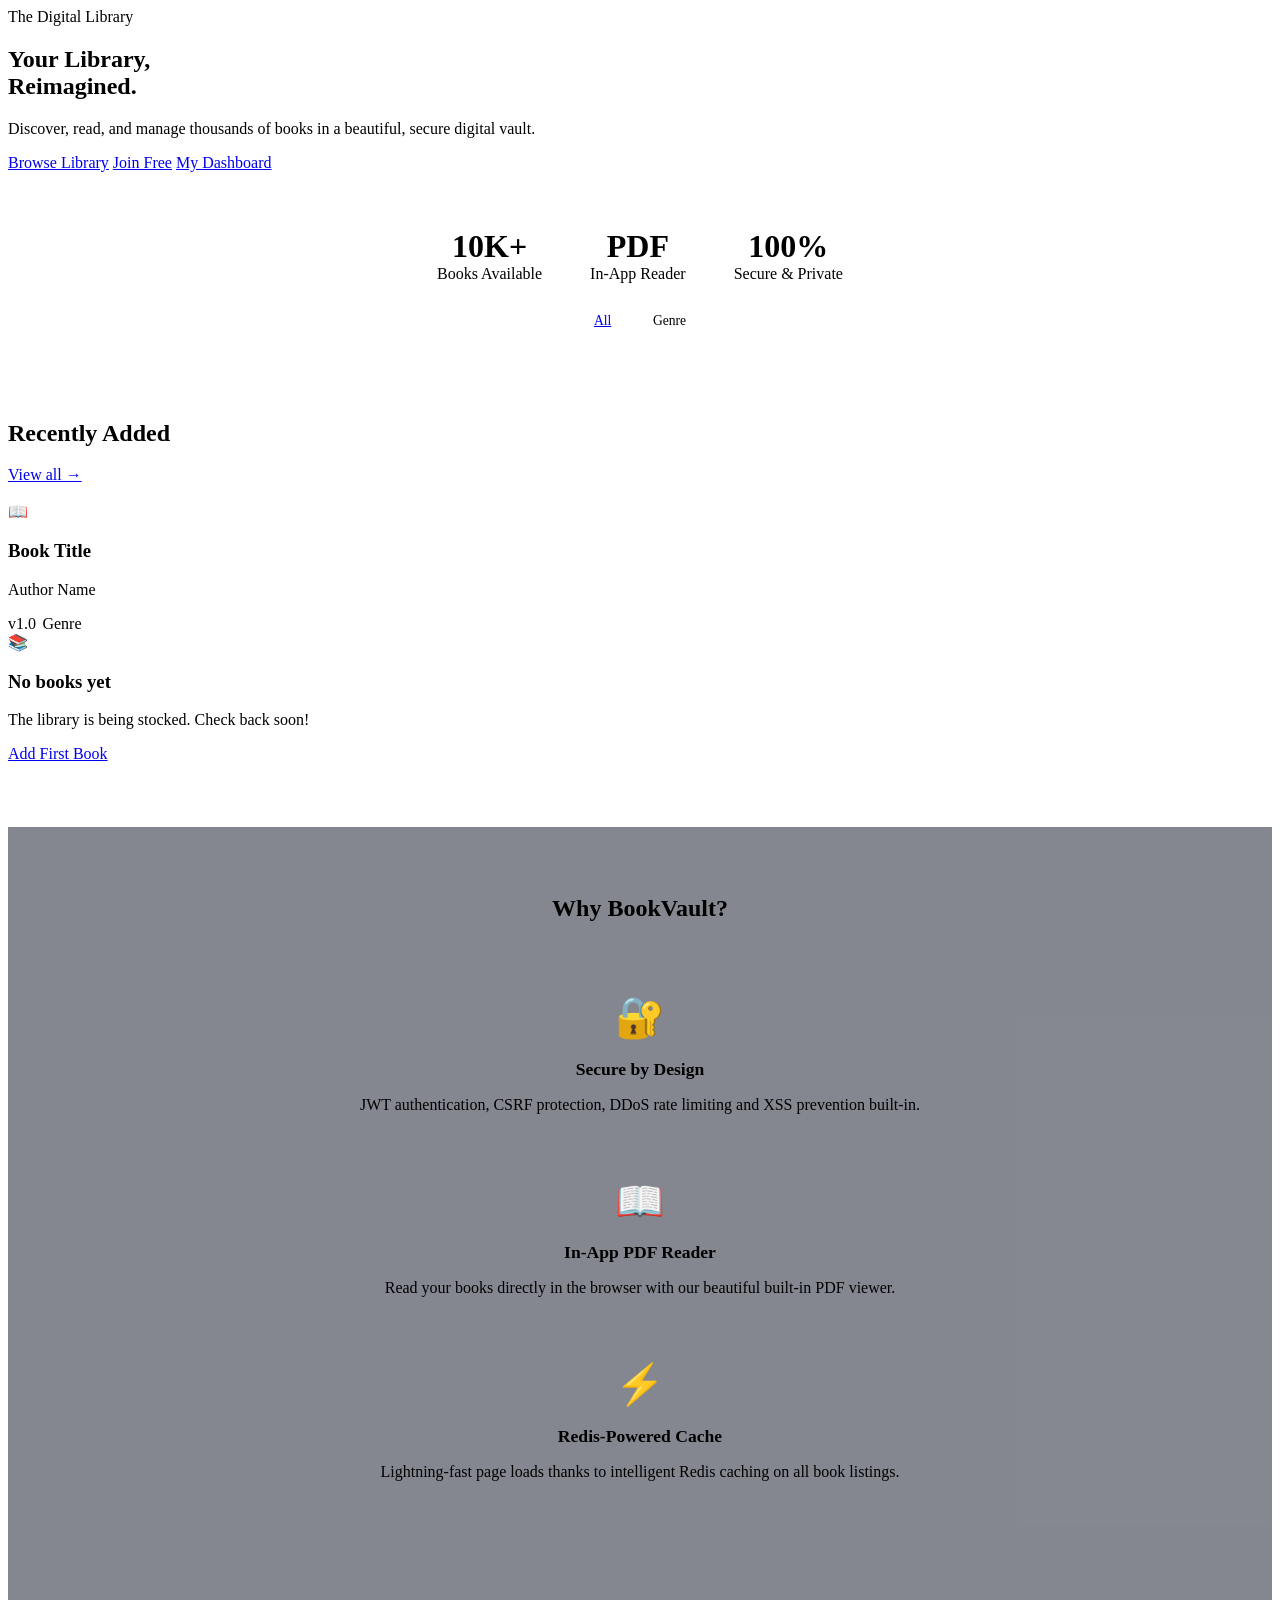
<file: src/main/resources/templates/index.html>
<!DOCTYPE html>
<html xmlns:th="http://www.thymeleaf.org"
      xmlns:sec="http://www.thymeleaf.org/extras/spring-security" lang="en">
<head>
  <th:block th:replace="~{fragments/layout :: headMeta('Home')}"/>
</head>
<body>
<div id="toast-container"></div>

<th:block th:replace="~{fragments/layout :: navbar}"/>

<!-- ── HERO ──────────────────────────────────────────────────── -->
<section class="hero">
  <span class="hero-eyebrow">The Digital Library</span>
  <h1 class="hero-title">Your Library,<br/>Reimagined.</h1>
  <p class="hero-sub">Discover, read, and manage thousands of books in a beautiful, secure digital vault.</p>
  <div class="flex flex-center gap-2" style="flex-wrap:wrap">
    <a href="/books" class="btn btn-primary btn-lg">Browse Library</a>
    <sec:authorize access="isAnonymous()">
      <a href="/register" class="btn btn-outline btn-lg">Join Free</a>
    </sec:authorize>
    <sec:authorize access="isAuthenticated()">
      <a href="/dashboard" class="btn btn-outline btn-lg">My Dashboard</a>
    </sec:authorize>
  </div>

  <!-- Floating stats -->
  <div style="display:flex;justify-content:center;gap:3rem;margin-top:3.5rem;flex-wrap:wrap">
    <div style="text-align:center">
      <div style="font-family:var(--font-display);font-size:2rem;color:var(--gold-400);font-weight:700">10K+</div>
      <div class="text-muted text-sm">Books Available</div>
    </div>
    <div style="text-align:center">
      <div style="font-family:var(--font-display);font-size:2rem;color:var(--gold-400);font-weight:700">PDF</div>
      <div class="text-muted text-sm">In-App Reader</div>
    </div>
    <div style="text-align:center">
      <div style="font-family:var(--font-display);font-size:2rem;color:var(--gold-400);font-weight:700">100%</div>
      <div class="text-muted text-sm">Secure & Private</div>
    </div>
  </div>
</section>

<!-- ── GENRES ─────────────────────────────────────────────────── -->
<section style="padding:1.5rem 0 2rem" th:if="${genres != null and !genres.empty}">
  <div class="container">
    <div style="display:flex;gap:0.6rem;flex-wrap:wrap;justify-content:center">
      <a href="/books" class="badge badge-gold" style="font-size:0.85rem;padding:0.4rem 1rem">All</a>
      <a th:each="genre : ${genres}"
         th:href="@{/books(genre=${genre})}"
         th:text="${genre}"
         class="badge badge-gold"
         style="font-size:0.85rem;padding:0.4rem 1rem;cursor:pointer">Genre</a>
    </div>
  </div>
</section>

<!-- ── FEATURED BOOKS ─────────────────────────────────────────── -->
<section style="padding:2rem 0 4rem">
  <div class="container">
    <div class="section-header">
      <h2 class="section-title">Recently Added</h2>
      <a href="/books" class="btn btn-ghost btn-sm">View all →</a>
    </div>

    <div th:if="${featuredBooks != null and !#lists.isEmpty(featuredBooks.content)}"
         class="books-grid">
      <article th:each="book : ${featuredBooks.content}"
               class="book-card"
               th:onclick="|window.location.href='/books/${book.id}'|">
        <div class="book-cover">
          <img th:if="${book.coverImageUrl != null and !book.coverImageUrl.isBlank()}"
               th:src="${book.coverImageUrl}"
               th:alt="${book.title}"
               loading="lazy"
               onerror="this.style.display='none';this.nextElementSibling.style.display='flex'"/>
          <div class="book-cover-placeholder"
               th:style="${book.coverImageUrl != null and !book.coverImageUrl.isBlank()} ? 'display:none' : 'display:flex'">
            📖
            <span th:text="${book.title}"></span>
          </div>
        </div>
        <div class="book-info">
          <h3 class="book-title" th:text="${book.title}">Book Title</h3>
          <p class="book-author" th:text="${book.author}">Author Name</p>
          <div style="display:flex;gap:0.4rem;flex-wrap:wrap;align-items:center">
            <span class="book-version" th:text="'v' + ${book.versionRelease}">v1.0</span>
            <span class="book-genre-badge" th:if="${book.genre}" th:text="${book.genre}">Genre</span>
          </div>
        </div>
      </article>
    </div>

    <div th:if="${featuredBooks == null or #lists.isEmpty(featuredBooks.content)}"
         class="empty-state">
      <span class="empty-icon">📚</span>
      <h3>No books yet</h3>
      <p>The library is being stocked. Check back soon!</p>
      <sec:authorize access="hasRole('ADMIN')">
        <a href="/admin/books/new" class="btn btn-primary mt-2">Add First Book</a>
      </sec:authorize>
    </div>
  </div>
</section>

<!-- ── WHY BOOKVAULT ──────────────────────────────────────────── -->
<section style="padding:3rem 0 5rem;background:rgba(11,17,32,0.5);border-top:1px solid var(--border-subtle)">
  <div class="container">
    <h2 style="text-align:center;margin-bottom:3rem">Why BookVault?</h2>
    <div class="grid-3">
      <div style="text-align:center;padding:1.5rem">
        <div style="font-size:2.5rem;margin-bottom:1rem">🔐</div>
        <h3 style="font-size:1.1rem;margin-bottom:0.5rem">Secure by Design</h3>
        <p class="text-muted">JWT authentication, CSRF protection, DDoS rate limiting and XSS prevention built-in.</p>
      </div>
      <div style="text-align:center;padding:1.5rem">
        <div style="font-size:2.5rem;margin-bottom:1rem">📖</div>
        <h3 style="font-size:1.1rem;margin-bottom:0.5rem">In-App PDF Reader</h3>
        <p class="text-muted">Read your books directly in the browser with our beautiful built-in PDF viewer.</p>
      </div>
      <div style="text-align:center;padding:1.5rem">
        <div style="font-size:2.5rem;margin-bottom:1rem">⚡</div>
        <h3 style="font-size:1.1rem;margin-bottom:0.5rem">Redis-Powered Cache</h3>
        <p class="text-muted">Lightning-fast page loads thanks to intelligent Redis caching on all book listings.</p>
      </div>
    </div>
  </div>
</section>

<th:block th:replace="~{fragments/layout :: footer}"/>
<div id="scrollTop" onclick="window.scrollTo({top:0,behavior:'smooth'})">↑</div>
<th:block th:replace="~{fragments/layout :: scripts}"/>
<script>
window.addEventListener('scroll',()=>{
  document.getElementById('scrollTop').classList.toggle('visible',window.scrollY>400)
})
</script>
</body>
</html>
</file>
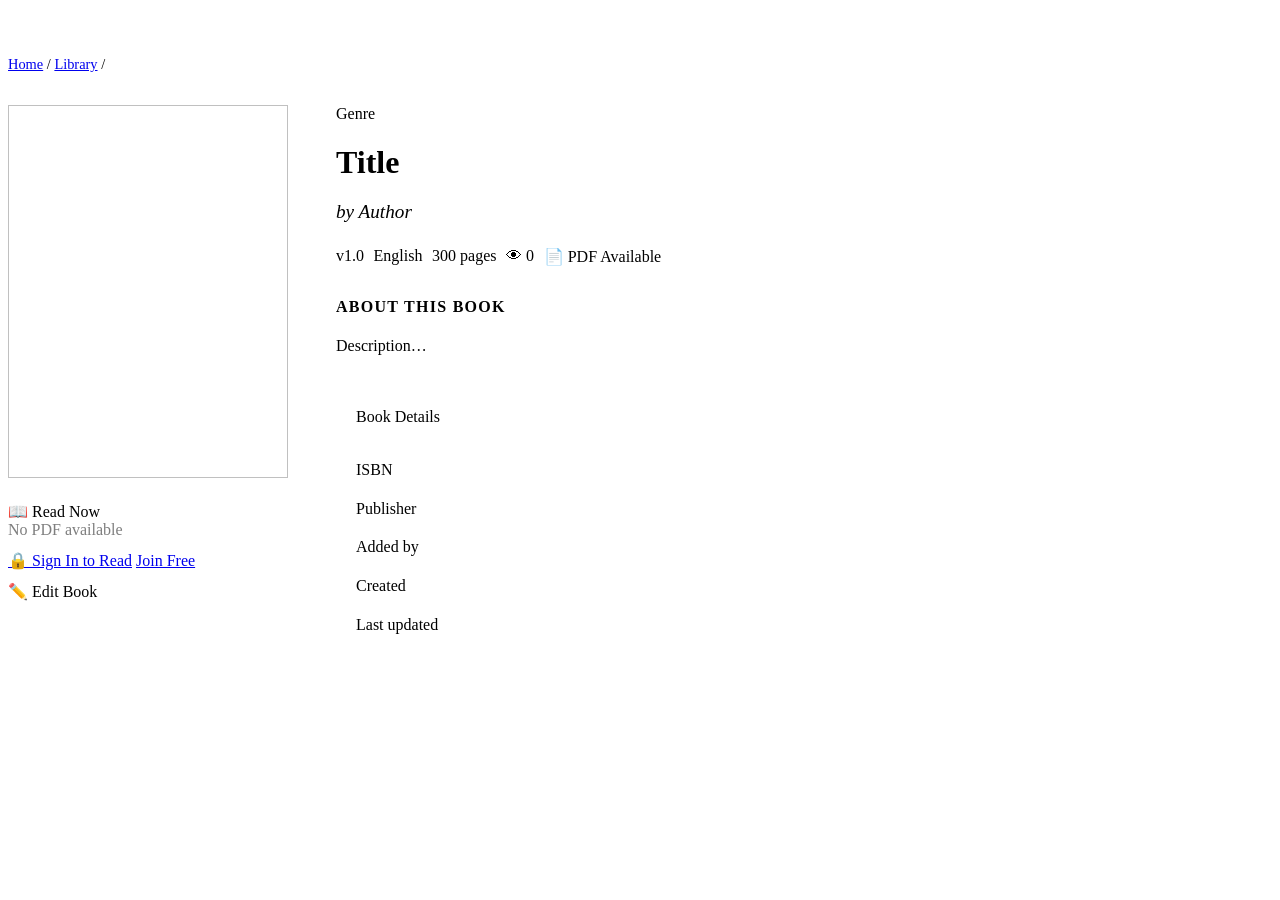
<file: src/main/resources/templates/book-detail.html>
<!DOCTYPE html>
<html xmlns:th="http://www.thymeleaf.org"
      xmlns:sec="http://www.thymeleaf.org/extras/spring-security" lang="en">
<head>
  <th:block th:replace="~{fragments/layout :: headMeta(${book.title})}"/>
</head>
<body>
<div id="toast-container"></div>
<th:block th:replace="~{fragments/layout :: navbar}"/>

<main style="padding:3rem 0 5rem">
  <div class="container-narrow">

    <!-- Breadcrumb -->
    <div style="margin-bottom:2rem;color:var(--text-muted);font-size:0.9rem">
      <a href="/">Home</a> / <a href="/books">Library</a> /
      <span th:text="${book.title}" class="text-secondary"></span>
    </div>

    <!-- Book Detail -->
    <div style="display:grid;grid-template-columns:280px 1fr;gap:3rem;align-items:start">
      <!-- Cover -->
      <div>
        <div class="book-cover" style="aspect-ratio:3/4;border-radius:var(--radius-lg);overflow:hidden;border:1px solid var(--border-subtle);box-shadow:var(--shadow-card)">
          <img th:if="${book.coverImageUrl != null and !book.coverImageUrl.isBlank()}"
               th:src="${book.coverImageUrl}" th:alt="${book.title}"
               style="width:100%;height:100%;object-fit:cover"
               onerror="this.style.display='none';this.nextElementSibling.style.display='flex'"/>
          <div class="book-cover-placeholder"
               th:style="${book.coverImageUrl != null and !book.coverImageUrl.isBlank()} ? 'display:none' : 'display:flex'"
               style="height:100%">
            📖
            <span th:text="${book.title}"></span>
          </div>
        </div>

        <!-- Actions -->
        <div style="margin-top:1.5rem;display:flex;flex-direction:column;gap:0.75rem">
          <th:block th:if="${canRead}">
            <a th:if="${book.hasPdf}"
               th:href="@{/books/{id}/read(id=${book.id})}"
               class="btn btn-primary btn-full">📖 Read Now</a>
            <div th:unless="${book.hasPdf}"
                 class="btn btn-ghost btn-full" style="opacity:0.5;cursor:not-allowed">No PDF available</div>
          </th:block>
          <th:block th:unless="${canRead}">
            <a href="/login" class="btn btn-primary btn-full">🔒 Sign In to Read</a>
            <a href="/register" class="btn btn-outline btn-full">Join Free</a>
          </th:block>
          <sec:authorize access="hasRole('ADMIN')">
            <a th:href="@{/admin/books/{id}/edit(id=${book.id})}"
               class="btn btn-ghost btn-full btn-sm">✏️ Edit Book</a>
          </sec:authorize>
        </div>
      </div>

      <!-- Info -->
      <div>
        <div style="margin-bottom:0.75rem">
          <span th:if="${book.genre}" class="book-genre-badge" th:text="${book.genre}">Genre</span>
        </div>

        <h1 style="font-size:2rem;margin-bottom:0.5rem" th:text="${book.title}">Title</h1>
        <p style="font-size:1.2rem;color:var(--text-secondary);font-style:italic;margin-bottom:1.5rem"
           th:text="'by ' + ${book.author}">by Author</p>

        <!-- Meta pills -->
        <div style="display:flex;gap:0.6rem;flex-wrap:wrap;margin-bottom:2rem">
          <span class="book-version" th:text="'Version ' + ${book.versionRelease}">v1.0</span>
          <span th:if="${book.language}" class="badge badge-gold" th:text="${book.language}">English</span>
          <span th:if="${book.pageCount}" class="badge badge-gold" th:text="${book.pageCount} + ' pages'">300 pages</span>
          <span class="badge badge-gold">👁 <span th:text="${book.viewCount}">0</span></span>
          <span th:if="${book.hasPdf}" class="badge badge-green">📄 PDF Available</span>
        </div>

        <!-- Description -->
        <div th:if="${book.description}" style="margin-bottom:2rem">
          <h3 style="font-size:1rem;color:var(--text-muted);text-transform:uppercase;letter-spacing:0.08em;margin-bottom:0.75rem">About this book</h3>
          <p th:text="${book.description}" style="line-height:1.8;color:var(--text-secondary)">Description…</p>
        </div>

        <!-- Details table -->
        <div style="background:var(--card-bg);border:1px solid var(--border-subtle);border-radius:var(--radius-lg);overflow:hidden">
          <div style="padding:1rem 1.25rem;border-bottom:1px solid var(--border-subtle);font-family:var(--font-display);font-size:1rem">
            Book Details
          </div>
          <div style="padding:0.5rem 0">
            <div th:if="${book.isbn}" style="display:grid;grid-template-columns:140px 1fr;padding:0.65rem 1.25rem;border-bottom:1px solid var(--border-subtle)">
              <span class="text-muted text-sm">ISBN</span>
              <span class="text-mono text-sm" th:text="${book.isbn}"></span>
            </div>
            <div th:if="${book.publisher}" style="display:grid;grid-template-columns:140px 1fr;padding:0.65rem 1.25rem;border-bottom:1px solid var(--border-subtle)">
              <span class="text-muted text-sm">Publisher</span>
              <span class="text-sm" th:text="${book.publisher}"></span>
            </div>
            <div style="display:grid;grid-template-columns:140px 1fr;padding:0.65rem 1.25rem;border-bottom:1px solid var(--border-subtle)">
              <span class="text-muted text-sm">Added by</span>
              <span class="text-sm" th:text="${book.createdByUsername}"></span>
            </div>
            <div style="display:grid;grid-template-columns:140px 1fr;padding:0.65rem 1.25rem;border-bottom:1px solid var(--border-subtle)">
              <span class="text-muted text-sm">Created</span>
              <span class="text-sm text-mono" th:text="${book.createdAt}"></span>
            </div>
            <div style="display:grid;grid-template-columns:140px 1fr;padding:0.65rem 1.25rem">
              <span class="text-muted text-sm">Last updated</span>
              <span class="text-sm text-mono" th:text="${book.updatedAt}"></span>
            </div>
          </div>
        </div>

      </div>
    </div>

  </div>
</main>

<th:block th:replace="~{fragments/layout :: footer}"/>
<th:block th:replace="~{fragments/layout :: scripts}"/>
</body>
</html>
</file>
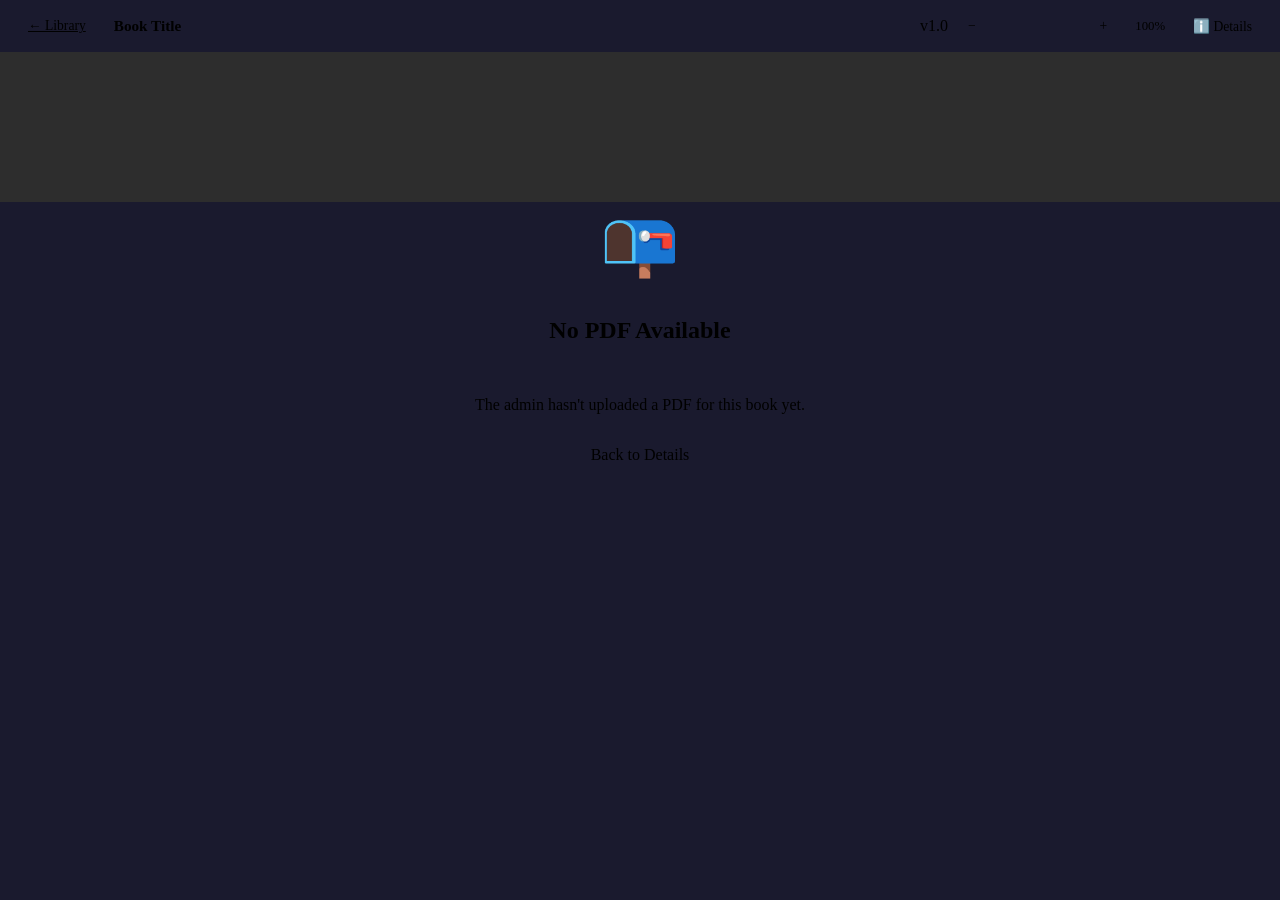
<file: src/main/resources/templates/book-reader.html>
<!DOCTYPE html>
<html xmlns:th="http://www.thymeleaf.org" lang="en">
<head>
  <th:block th:replace="~{fragments/layout :: headMeta(${book.title + ' — Reader'})}"/>
  <style>
    body { margin: 0; background: #1a1a2e; display: flex; flex-direction: column; height: 100vh; overflow: hidden; }

    .reader-topbar {
      height: 52px;
      background: var(--navy-950);
      border-bottom: 1px solid var(--border-subtle);
      display: flex;
      align-items: center;
      justify-content: space-between;
      padding: 0 1rem;
      flex-shrink: 0;
      z-index: 100;
    }

    .reader-title {
      font-family: var(--font-display);
      font-size: 0.95rem;
      color: var(--cream-100);
      white-space: nowrap;
      overflow: hidden;
      text-overflow: ellipsis;
      max-width: 400px;
    }

    .reader-controls {
      display: flex;
      align-items: center;
      gap: 0.5rem;
    }

    .reader-btn {
      background: transparent;
      border: 1px solid var(--border-subtle);
      color: var(--text-secondary);
      padding: 0.35rem 0.75rem;
      border-radius: var(--radius-sm);
      cursor: pointer;
      font-size: 0.85rem;
      font-family: var(--font-body);
      transition: all var(--transition);
      display: flex;
      align-items: center;
      gap: 0.35rem;
    }
    .reader-btn:hover { background: var(--gold-glow); color: var(--gold-400); border-color: var(--border-medium); }

    .page-info {
      font-family: var(--font-mono);
      font-size: 0.8rem;
      color: var(--text-muted);
      padding: 0 0.5rem;
    }

    #pdf-frame {
      flex: 1;
      width: 100%;
      border: none;
      background: #2d2d2d;
    }

    .no-pdf {
      flex: 1;
      display: flex;
      flex-direction: column;
      align-items: center;
      justify-content: center;
      color: var(--text-muted);
      gap: 1rem;
    }

    .zoom-slider {
      -webkit-appearance: none;
      width: 80px;
      height: 3px;
      background: var(--border-subtle);
      border-radius: 2px;
      outline: none;
    }
    .zoom-slider::-webkit-slider-thumb {
      -webkit-appearance: none;
      width: 14px; height: 14px;
      border-radius: 50%;
      background: var(--gold-400);
      cursor: pointer;
    }
  </style>
</head>
<body>
<div id="toast-container"></div>

<!-- Top Bar -->
<div class="reader-topbar">
  <div style="display:flex;align-items:center;gap:1rem">
    <a href="/books" class="reader-btn">← Library</a>
    <h1 class="reader-title" th:text="${book.title}">Book Title</h1>
    <span class="text-muted text-sm italic" th:text="'by ' + ${book.author}"></span>
  </div>

  <div class="reader-controls">
    <span class="book-version text-sm" th:text="'v' + ${book.versionRelease}">v1.0</span>

    <button class="reader-btn" onclick="zoomOut()">−</button>
    <input type="range" class="zoom-slider" id="zoomSlider" min="50" max="200" value="100" oninput="applyZoom(this.value)"/>
    <button class="reader-btn" onclick="zoomIn()">+</button>
    <span class="page-info" id="zoomLabel">100%</span>

    <a th:href="@{/books/{id}(id=${book.id})}" class="reader-btn">ℹ️ Details</a>
  </div>
</div>

<!-- PDF Viewer -->
<th:block th:if="${book.hasPdf}">
  <iframe id="pdf-frame"
          th:src="@{/api/v1/books/{id}/pdf(id=${book.id})}"
          title="PDF Viewer"
          allowfullscreen>
  </iframe>
</th:block>

<div th:unless="${book.hasPdf}" class="no-pdf">
  <span style="font-size:4rem">📭</span>
  <h2>No PDF Available</h2>
  <p>The admin hasn't uploaded a PDF for this book yet.</p>
  <a th:href="@{/books/{id}(id=${book.id})}" class="btn btn-outline">Back to Details</a>
</div>

<th:block th:replace="~{fragments/layout :: scripts}"/>
<script>
  let currentZoom = 100;
  const frame = document.getElementById('pdf-frame');
  const label = document.getElementById('zoomLabel');
  const slider = document.getElementById('zoomSlider');

  function applyZoom(val) {
    currentZoom = parseInt(val);
    if (frame) {
      frame.style.transform = `scale(${currentZoom / 100})`;
      frame.style.transformOrigin = 'top left';
      frame.style.width = (100 * 100 / currentZoom) + '%';
      frame.style.height = 'calc(' + (100 * 100 / currentZoom) + 'vh - ' + (5200 / currentZoom) + 'px)';
    }
    label.textContent = val + '%';
    slider.value = val;
  }

  function zoomIn()  { applyZoom(Math.min(currentZoom + 10, 200)); }
  function zoomOut() { applyZoom(Math.max(currentZoom - 10, 50));  }

  // Keyboard shortcuts
  document.addEventListener('keydown', (e) => {
    if (e.ctrlKey && e.key === '=') { e.preventDefault(); zoomIn(); }
    if (e.ctrlKey && e.key === '-') { e.preventDefault(); zoomOut(); }
  });
</script>
</body>
</html>
</file>
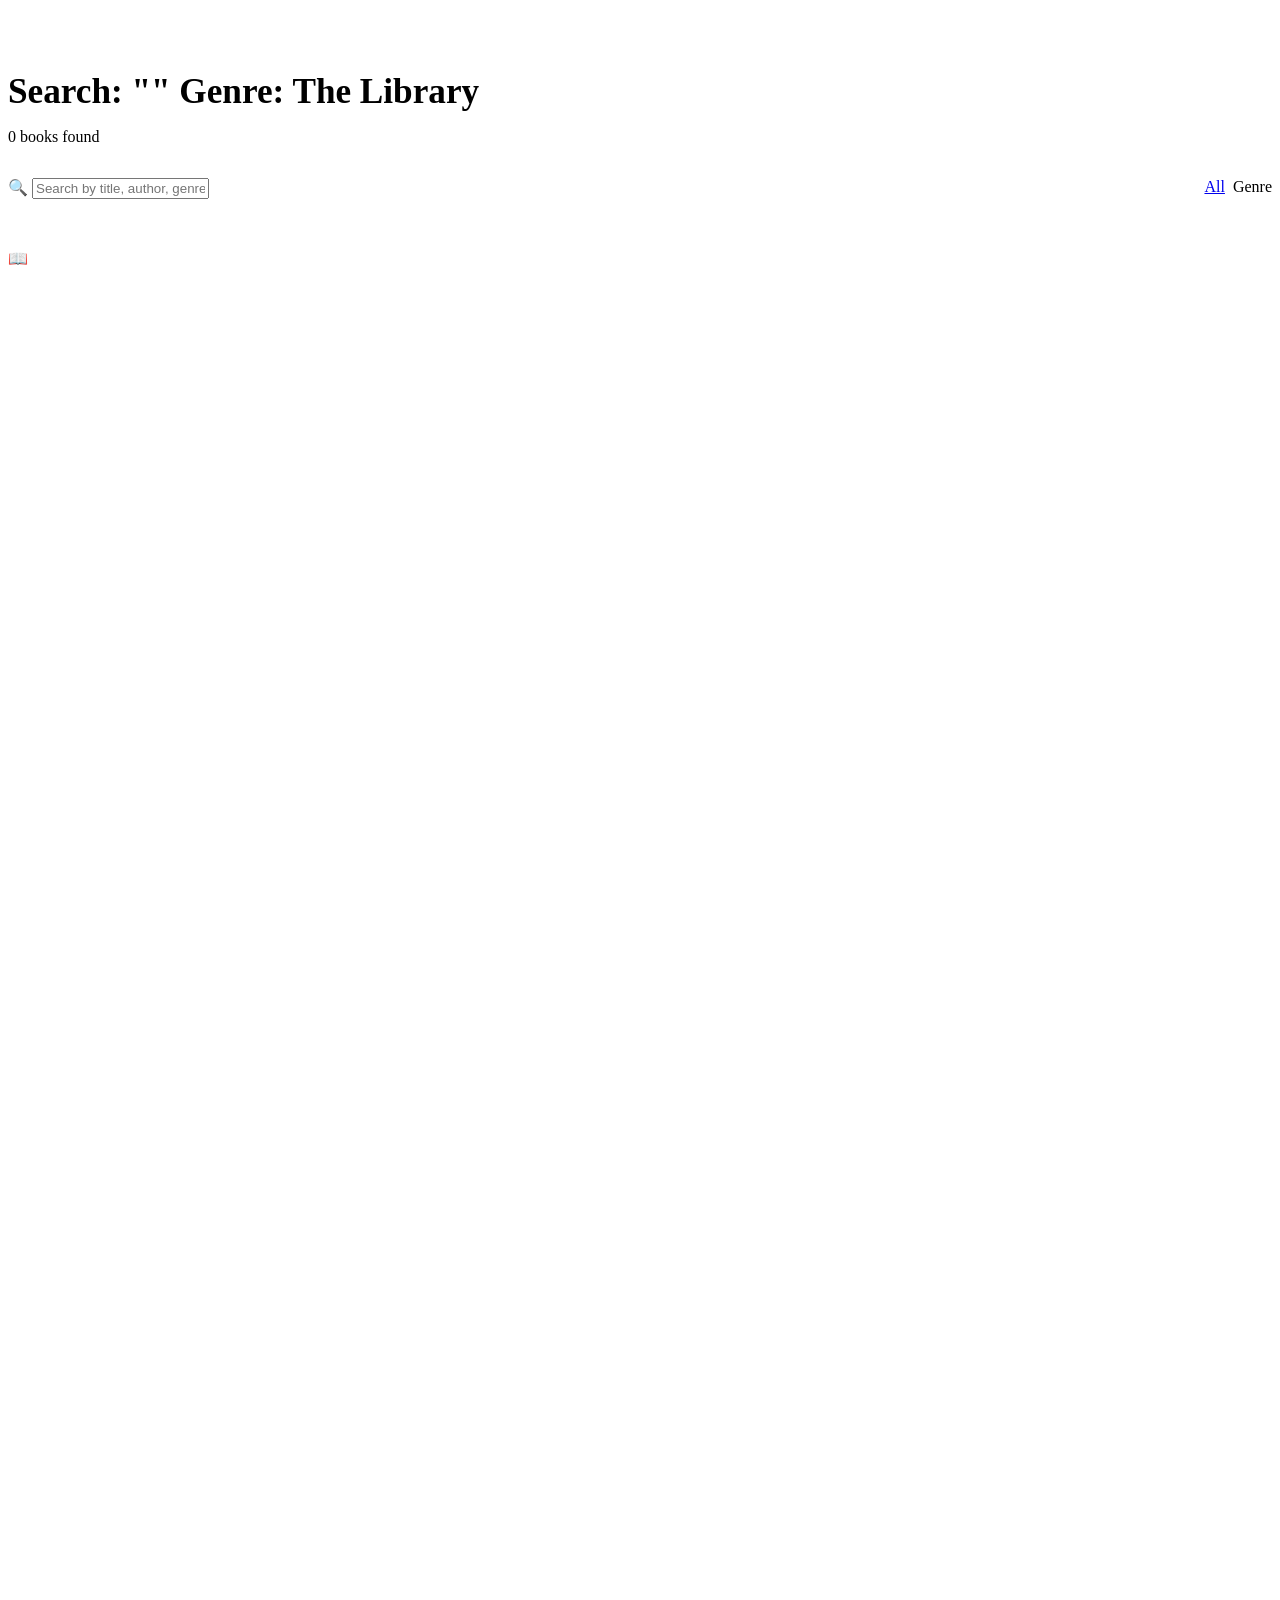
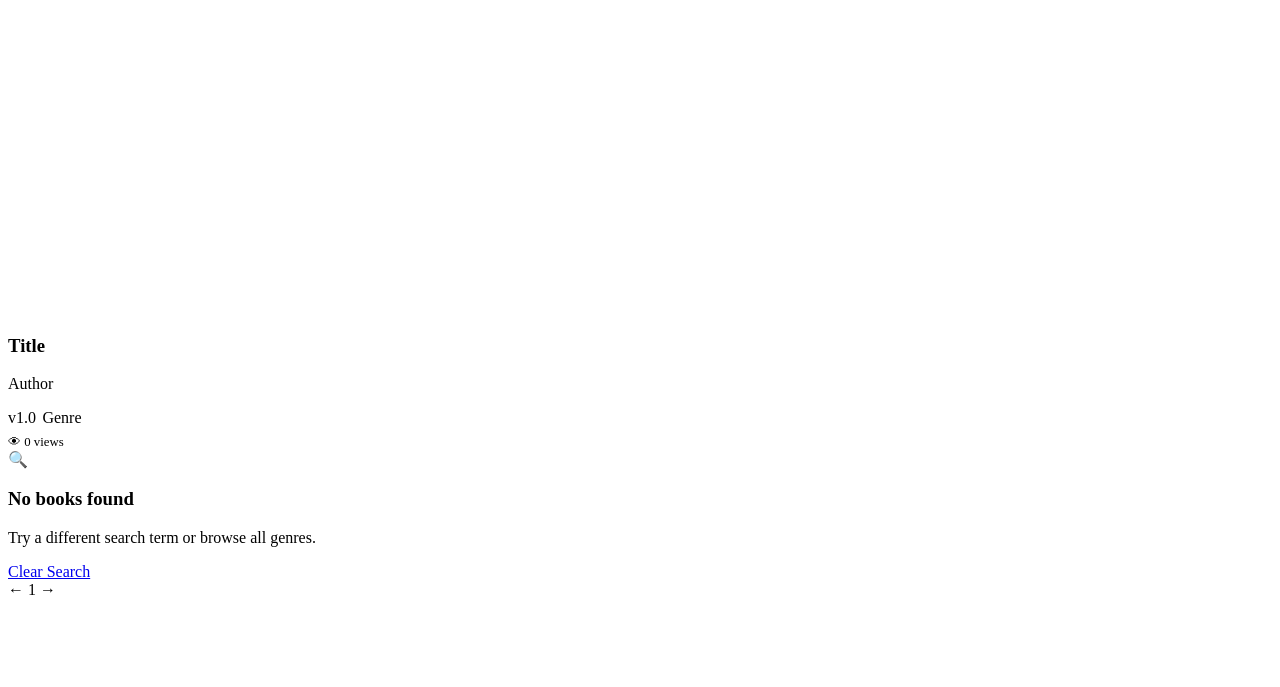
<file: src/main/resources/templates/books.html>
<!DOCTYPE html>
<html xmlns:th="http://www.thymeleaf.org"
      xmlns:sec="http://www.thymeleaf.org/extras/spring-security" lang="en">
<head>
  <th:block th:replace="~{fragments/layout :: headMeta('Library')}"/>
</head>
<body>
<div id="toast-container"></div>
<th:block th:replace="~{fragments/layout :: navbar}"/>

<main style="padding:2.5rem 0 5rem">
  <div class="container">

    <!-- Page Header -->
    <div style="margin-bottom:2rem">
      <h1 style="font-size:2.2rem;margin-bottom:0.5rem">
        <span th:if="${query != null}">Search: "<span class="text-gold" th:text="${query}"></span>"</span>
        <span th:if="${activeGenre != null}">Genre: <span class="text-gold" th:text="${activeGenre}"></span></span>
        <span th:if="${query == null and activeGenre == null}">The Library</span>
      </h1>
      <p class="text-muted" th:if="${books != null}">
        <span th:text="${books.totalElements}">0</span> books found
      </p>
    </div>

    <!-- Toolbar: Search + Genre filter -->
    <div style="display:flex;gap:1rem;flex-wrap:wrap;margin-bottom:2rem;align-items:flex-start">
      <div class="search-wrapper" style="flex:1;min-width:240px">
        <span class="search-icon">🔍</span>
        <input id="searchInput" type="text" class="form-control search-input"
               placeholder="Search by title, author, genre…"
               th:value="${query}"/>
      </div>
      <div style="display:flex;gap:0.5rem;flex-wrap:wrap">
        <a href="/books" class="btn btn-sm" th:classappend="${activeGenre == null and query == null} ? 'btn-primary' : 'btn-ghost'">All</a>
        <a th:each="g : ${genres}"
           th:href="@{/books(genre=${g})}"
           th:text="${g}"
           class="btn btn-sm"
           th:classappend="${activeGenre != null and activeGenre == g} ? 'btn-primary' : 'btn-ghost'">Genre</a>
      </div>
    </div>

    <!-- Books Grid -->
    <div th:if="${books != null and !#lists.isEmpty(books.content)}" class="books-grid books-grid-lg">
      <article th:each="book : ${books.content}"
               class="book-card"
               th:onclick="|window.location.href='/books/${book.id}'|">
        <div class="book-cover" style="aspect-ratio:3/4">
          <img th:if="${book.coverImageUrl != null and !book.coverImageUrl.isBlank()}"
               th:src="${book.coverImageUrl}" th:alt="${book.title}"
               loading="lazy"
               onerror="this.style.display='none';this.nextElementSibling.style.display='flex'"/>
          <div class="book-cover-placeholder"
               th:style="${book.coverImageUrl != null and !book.coverImageUrl.isBlank()} ? 'display:none' : 'display:flex'">
            📖
            <span th:text="${book.author}"></span>
          </div>
        </div>
        <div class="book-info">
          <h3 class="book-title" th:text="${book.title}">Title</h3>
          <p class="book-author" th:text="${book.author}">Author</p>
          <div style="display:flex;gap:0.4rem;flex-wrap:wrap;align-items:center;margin-top:0.4rem">
            <span class="book-version" th:text="'v' + ${book.versionRelease}">v1.0</span>
            <span class="book-genre-badge" th:if="${book.genre}" th:text="${book.genre}">Genre</span>
          </div>
          <div style="margin-top:0.5rem;color:var(--text-muted);font-size:0.8rem">
            👁 <span th:text="${book.viewCount}">0</span> views
          </div>
        </div>
      </article>
    </div>

    <!-- Empty state -->
    <div th:if="${books == null or #lists.isEmpty(books.content)}" class="empty-state">
      <span class="empty-icon">🔍</span>
      <h3>No books found</h3>
      <p>Try a different search term or browse all genres.</p>
      <a href="/books" class="btn btn-outline mt-2">Clear Search</a>
    </div>

    <!-- Pagination -->
    <div th:if="${books != null and books.totalPages > 1}" class="pagination">
      <a th:if="${!books.first}"
         th:href="@{/books(page=${books.page - 1}, query=${query}, genre=${activeGenre})}"
         class="page-btn">←</a>

      <th:block th:each="i : ${#numbers.sequence(0, books.totalPages - 1)}">
        <a th:href="@{/books(page=${i}, query=${query}, genre=${activeGenre})}"
           th:text="${i + 1}"
           class="page-btn"
           th:classappend="${i == books.page} ? ' active' : ''">1</a>
      </th:block>

      <a th:if="${!books.last}"
         th:href="@{/books(page=${books.page + 1}, query=${query}, genre=${activeGenre})}"
         class="page-btn">→</a>
    </div>

  </div>
</main>

<th:block th:replace="~{fragments/layout :: footer}"/>
<th:block th:replace="~{fragments/layout :: scripts}"/>
</body>
</html>
</file>
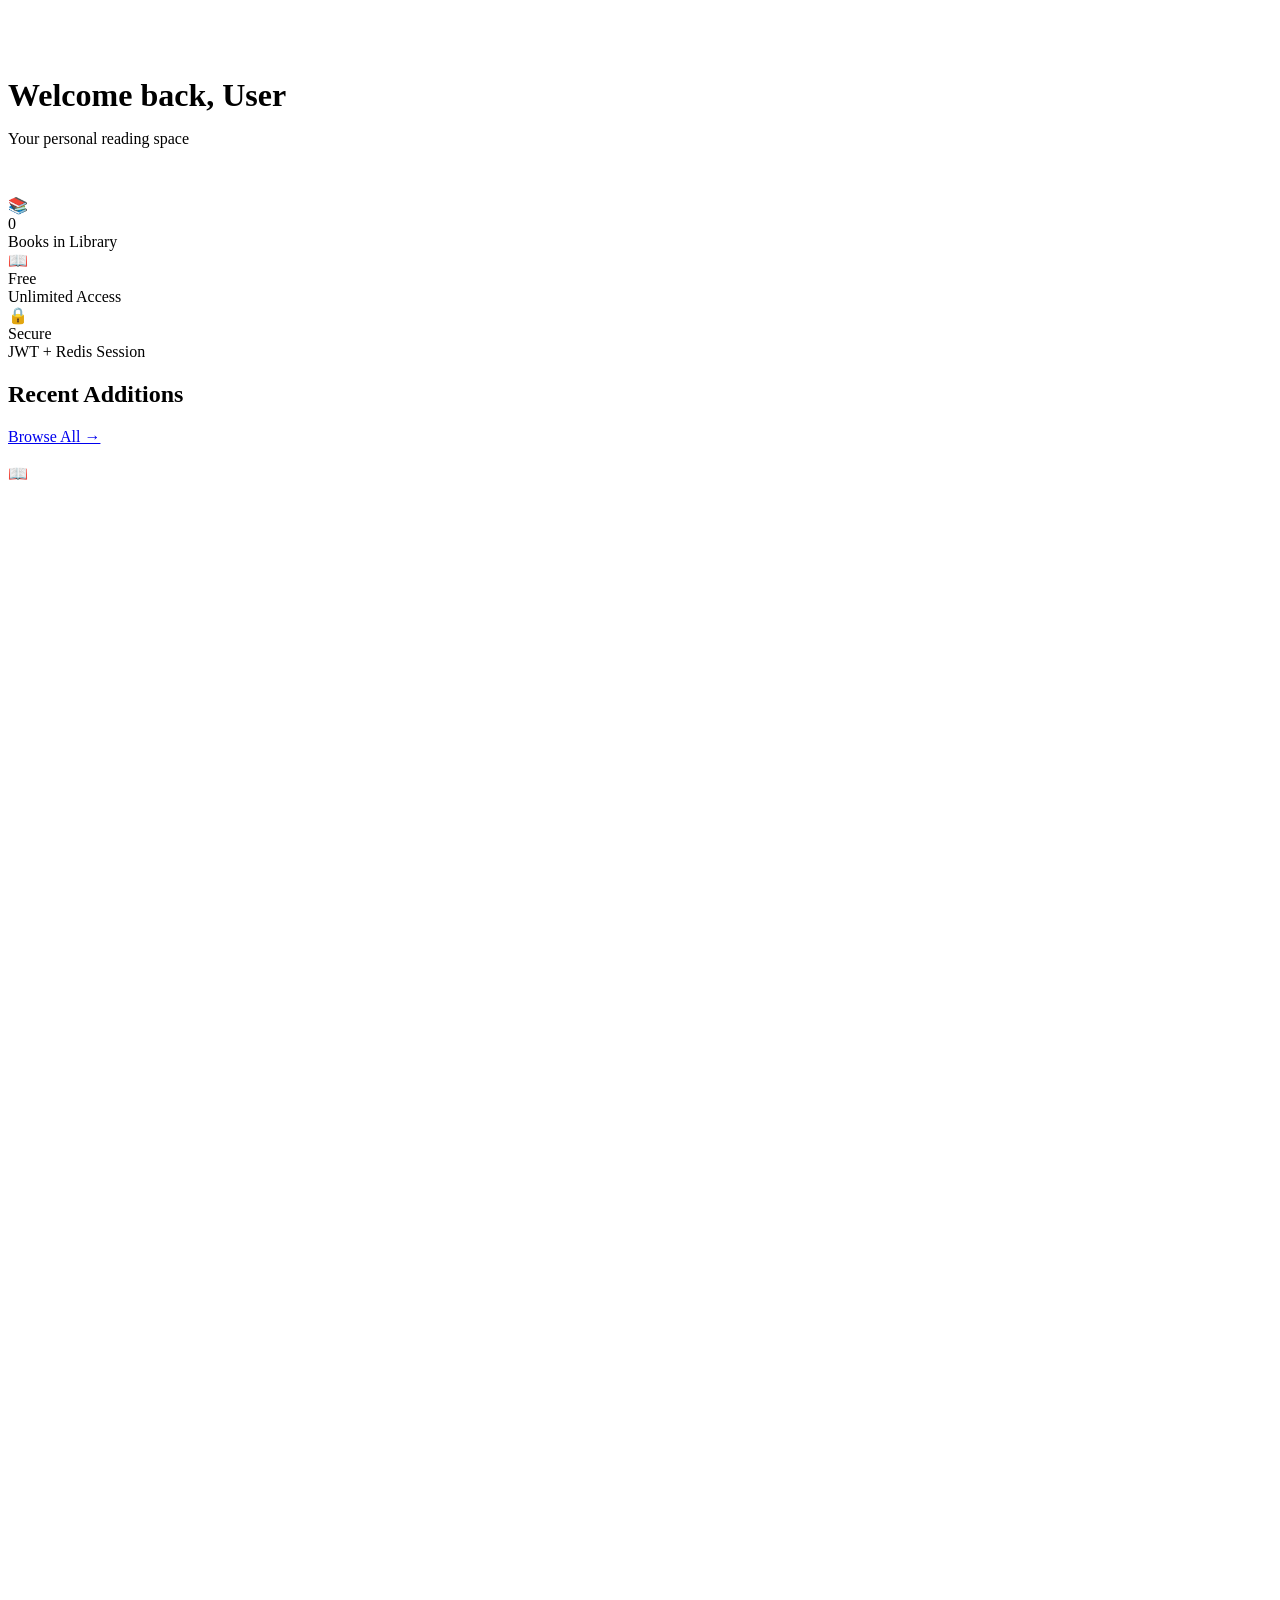
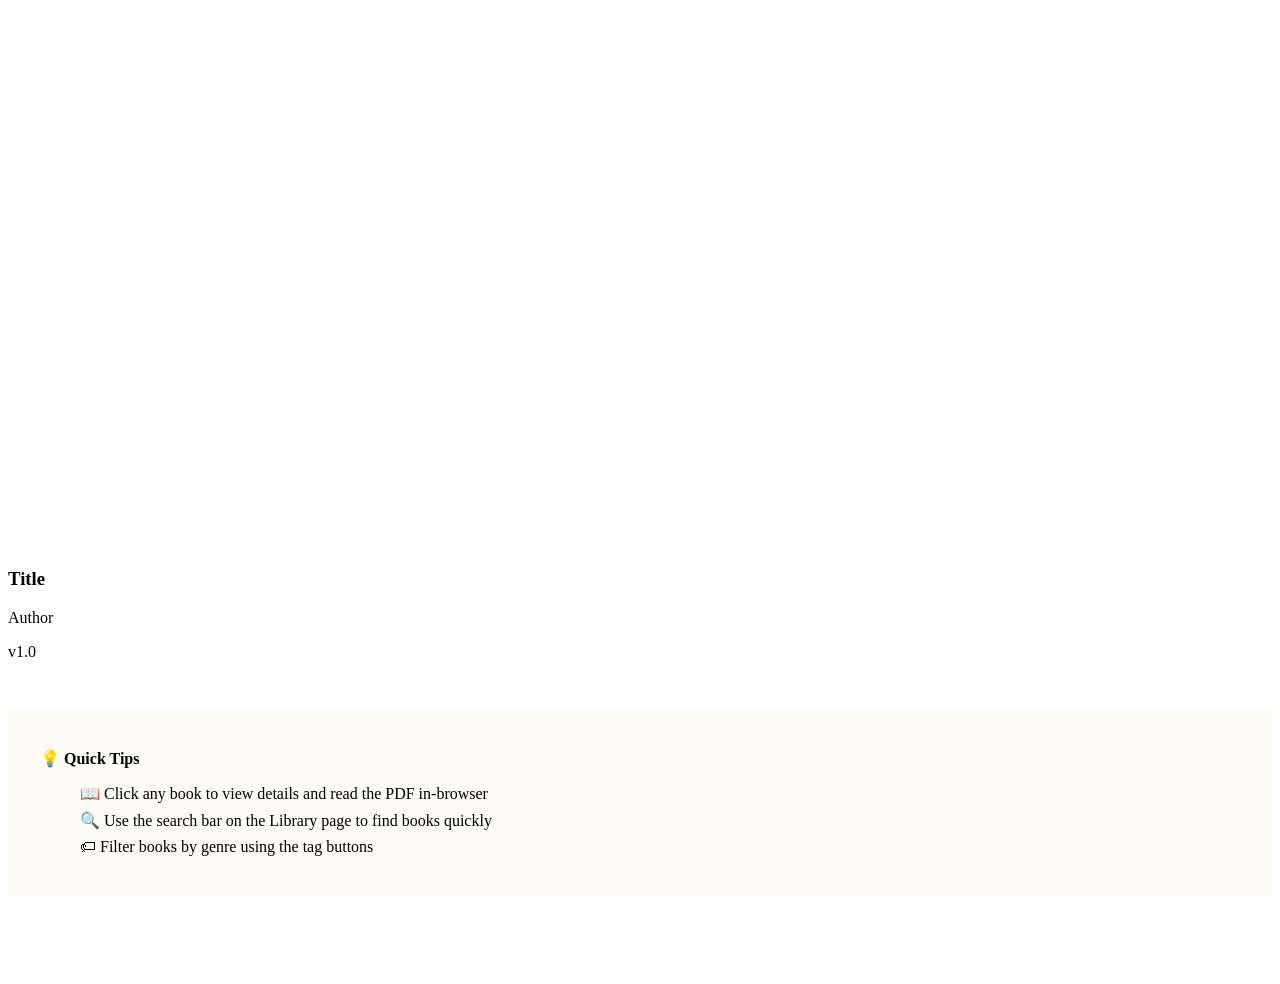
<file: src/main/resources/templates/dashboard.html>
<!DOCTYPE html>
<html xmlns:th="http://www.thymeleaf.org"
      xmlns:sec="http://www.thymeleaf.org/extras/spring-security" lang="en">
<head>
  <th:block th:replace="~{fragments/layout :: headMeta('My Dashboard')}"/>
</head>
<body>
<div id="toast-container"></div>
<th:block th:replace="~{fragments/layout :: navbar}"/>

<main style="padding:3rem 0 5rem">
  <div class="container">
    <!-- Header -->
    <div style="margin-bottom:3rem">
      <h1 style="font-size:2rem;margin-bottom:0.5rem">
        Welcome back, <span class="text-gold" sec:authentication="name">User</span>
      </h1>
      <p class="text-muted">Your personal reading space</p>
    </div>

    <!-- Quick Stats -->
    <div class="grid-3 mb-4">
      <div class="stat-card">
        <div class="stat-icon">📚</div>
        <div>
          <div class="stat-value" th:text="${recentBooks.totalElements}">0</div>
          <div class="stat-label">Books in Library</div>
        </div>
      </div>
      <div class="stat-card">
        <div class="stat-icon">📖</div>
        <div>
          <div class="stat-value">Free</div>
          <div class="stat-label">Unlimited Access</div>
        </div>
      </div>
      <div class="stat-card">
        <div class="stat-icon">🔒</div>
        <div>
          <div class="stat-value">Secure</div>
          <div class="stat-label">JWT + Redis Session</div>
        </div>
      </div>
    </div>

    <!-- Recent Books -->
    <div class="section-header mb-3">
      <h2 class="section-title">Recent Additions</h2>
      <a href="/books" class="btn btn-ghost btn-sm">Browse All →</a>
    </div>

    <div th:if="${recentBooks != null and !#lists.isEmpty(recentBooks.content)}"
         class="books-grid">
      <article th:each="book : ${recentBooks.content}"
               class="book-card"
               th:onclick="|window.location.href='/books/${book.id}'|">
        <div class="book-cover" style="aspect-ratio:3/4">
          <img th:if="${book.coverImageUrl != null and !book.coverImageUrl.isBlank()}"
               th:src="${book.coverImageUrl}" th:alt="${book.title}" loading="lazy"
               onerror="this.style.display='none';this.nextElementSibling.style.display='flex'"/>
          <div class="book-cover-placeholder"
               th:style="${book.coverImageUrl != null and !book.coverImageUrl.isBlank()} ? 'display:none' : 'display:flex'"
               style="height:100%">
            📖<span th:text="${book.title}"></span>
          </div>
        </div>
        <div class="book-info">
          <h3 class="book-title" th:text="${book.title}">Title</h3>
          <p class="book-author" th:text="${book.author}">Author</p>
          <span class="book-version" th:text="'v' + ${book.versionRelease}">v1.0</span>
        </div>
      </article>
    </div>

    <!-- Tips box -->
    <div style="margin-top:3rem;padding:1.5rem 2rem;background:rgba(212,168,67,0.05);border:1px solid var(--border-subtle);border-radius:var(--radius-lg)">
      <h3 style="font-size:1rem;margin-bottom:1rem;color:var(--gold-400)">💡 Quick Tips</h3>
      <ul style="list-style:none;display:flex;flex-direction:column;gap:0.5rem">
        <li class="text-secondary text-sm">📖 Click any book to view details and read the PDF in-browser</li>
        <li class="text-secondary text-sm">🔍 Use the search bar on the Library page to find books quickly</li>
        <li class="text-secondary text-sm">🏷 Filter books by genre using the tag buttons</li>
      </ul>
    </div>
  </div>
</main>

<th:block th:replace="~{fragments/layout :: footer}"/>
<th:block th:replace="~{fragments/layout :: scripts}"/>
</body>
</html>
</file>
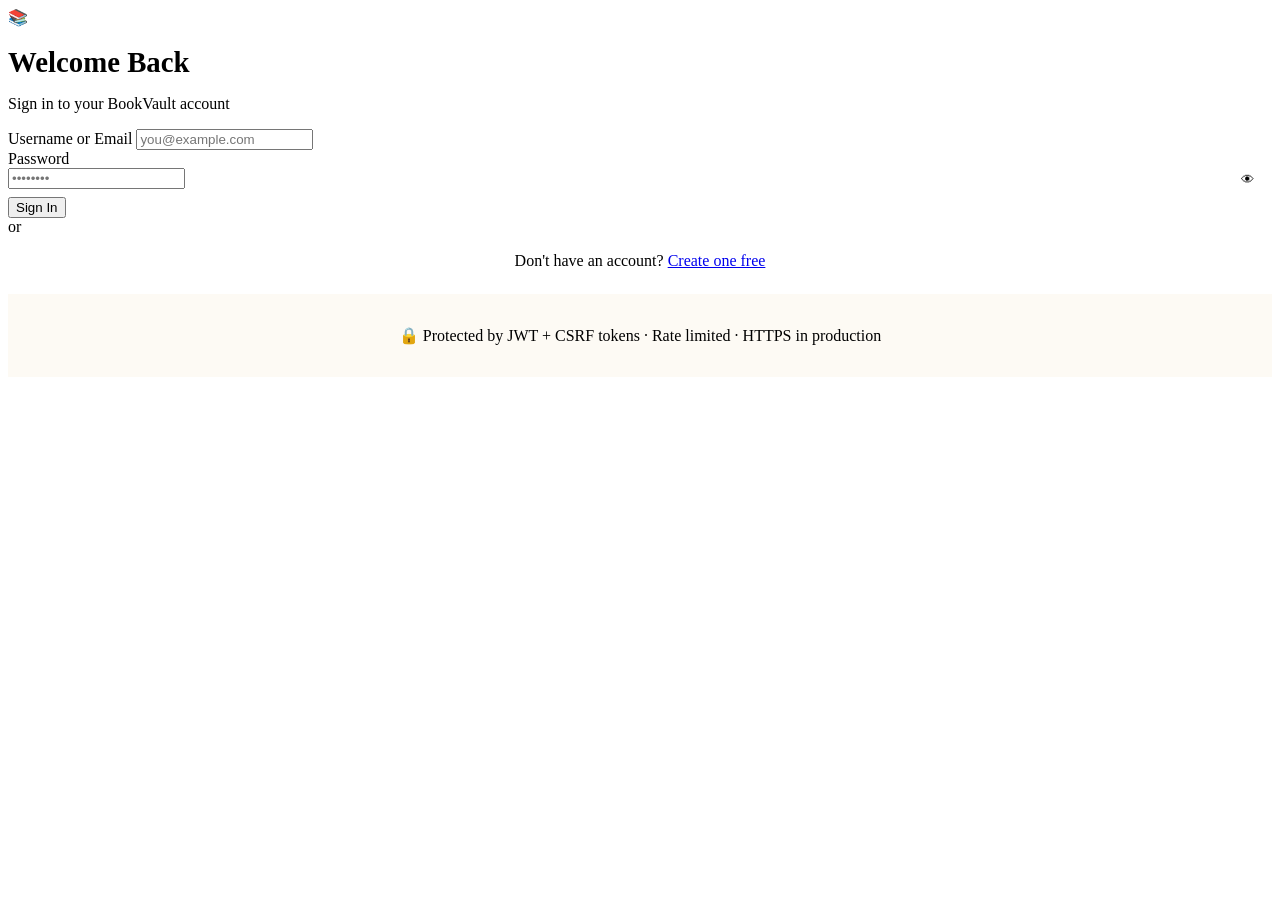
<file: src/main/resources/templates/login.html>
<!DOCTYPE html>
<html xmlns:th="http://www.thymeleaf.org" lang="en">
<head>
  <th:block th:replace="~{fragments/layout :: headMeta('Sign In')}"/>
</head>
<body>
<div id="toast-container"></div>

<main class="auth-page">
  <div class="auth-card">
    <!-- Logo -->
    <div class="auth-logo">
      <div class="auth-logo-icon">📚</div>
      <h1 style="font-size:1.8rem;margin-bottom:0.25rem">Welcome Back</h1>
      <p class="text-muted">Sign in to your BookVault account</p>
    </div>

    <!-- Error -->
    <div id="loginError" class="alert alert-error hidden"></div>

    <!-- Form -->
    <form onsubmit="submitLogin(event)">
      <div class="form-group">
        <label class="form-label" for="usernameOrEmail">Username or Email</label>
        <input id="usernameOrEmail" name="usernameOrEmail" type="text"
               class="form-control" placeholder="you@example.com"
               autocomplete="username" required/>
      </div>

      <div class="form-group">
        <label class="form-label" for="password">Password</label>
        <div style="position:relative">
          <input id="password" name="password" type="password"
                 class="form-control" placeholder="••••••••"
                 autocomplete="current-password" required/>
          <button type="button" onclick="togglePassword('password',this)"
                  style="position:absolute;right:0.75rem;top:50%;transform:translateY(-50%);background:none;border:none;color:var(--text-muted);cursor:pointer">👁</button>
        </div>
      </div>

      <button type="submit" class="btn btn-primary btn-full btn-lg" style="margin-top:0.5rem">
        Sign In
      </button>
    </form>

    <div class="divider">or</div>

    <p style="text-align:center;color:var(--text-secondary)">
      Don't have an account?
      <a href="/register" class="text-gold">Create one free</a>
    </p>

    <div style="margin-top:1.5rem;padding:1rem;background:rgba(212,168,67,0.06);border-radius:var(--radius-md);border:1px solid var(--border-subtle)">
      <p class="text-xs text-muted" style="text-align:center">
        🔒 Protected by JWT + CSRF tokens · Rate limited · HTTPS in production
      </p>
    </div>
  </div>
</main>

<th:block th:replace="~{fragments/layout :: scripts}"/>
<script>
function togglePassword(id, btn) {
  const inp = document.getElementById(id);
  if (inp.type === 'password') { inp.type = 'text'; btn.textContent = '🙈'; }
  else { inp.type = 'password'; btn.textContent = '👁'; }
}
</script>
</body>
</html>
</file>
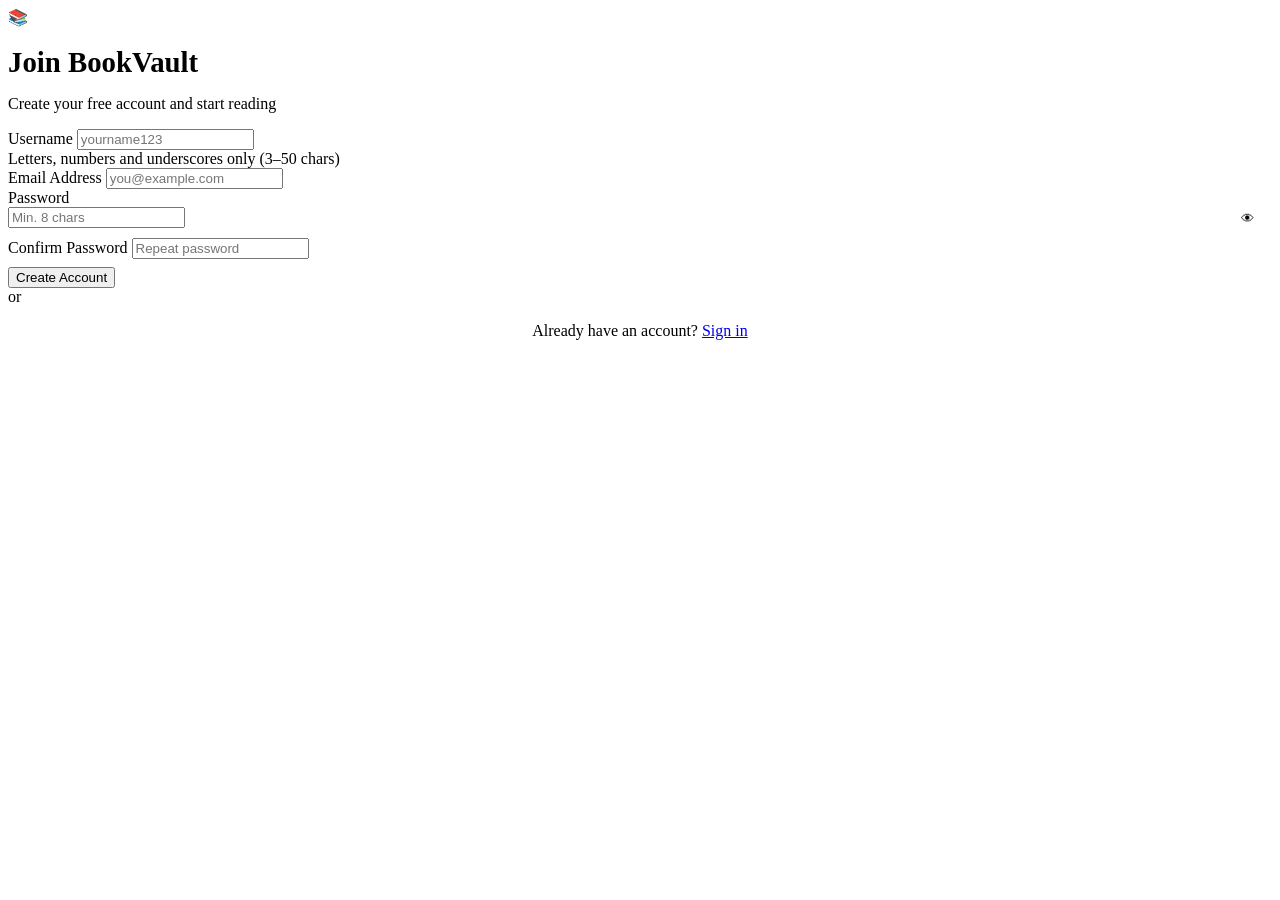
<file: src/main/resources/templates/register.html>
<!DOCTYPE html>
<html xmlns:th="http://www.thymeleaf.org" lang="en">
<head>
  <th:block th:replace="~{fragments/layout :: headMeta('Create Account')}"/>
</head>
<body>
<div id="toast-container"></div>

<main class="auth-page">
  <div class="auth-card">
    <div class="auth-logo">
      <div class="auth-logo-icon">📚</div>
      <h1 style="font-size:1.8rem;margin-bottom:0.25rem">Join BookVault</h1>
      <p class="text-muted">Create your free account and start reading</p>
    </div>

    <div id="registerError" class="alert alert-error hidden"></div>

    <form onsubmit="submitRegister(event)">
      <div class="form-group">
        <label class="form-label">Username</label>
        <input name="username" type="text" class="form-control"
               placeholder="yourname123" autocomplete="username" required
               minlength="3" maxlength="50"
               pattern="[a-zA-Z0-9_]+"
               title="Letters, numbers and underscores only"/>
        <div class="form-error" id="usernameHint" style="color:var(--text-muted)">
          Letters, numbers and underscores only (3–50 chars)
        </div>
      </div>

      <div class="form-group">
        <label class="form-label">Email Address</label>
        <input name="email" type="email" class="form-control"
               placeholder="you@example.com" autocomplete="email" required/>
      </div>

      <div class="form-group">
        <label class="form-label">Password</label>
        <div style="position:relative">
          <input id="password" name="password" type="password" class="form-control"
                 placeholder="Min. 8 chars" required
                 oninput="checkStrength(this.value)"/>
          <button type="button" onclick="togglePassword('password',this)"
                  style="position:absolute;right:0.75rem;top:50%;transform:translateY(-50%);background:none;border:none;color:var(--text-muted);cursor:pointer">👁</button>
        </div>
        <div id="strengthBar" style="height:3px;border-radius:2px;margin-top:0.4rem;transition:all 0.3s;background:var(--border-subtle)"></div>
        <div id="strengthLabel" class="text-xs text-muted mt-1"></div>
      </div>

      <div class="form-group">
        <label class="form-label">Confirm Password</label>
        <input id="confirmPassword" name="confirmPassword" type="password"
               class="form-control" placeholder="Repeat password" required/>
      </div>

      <button type="submit" class="btn btn-primary btn-full btn-lg" style="margin-top:0.5rem">
        Create Account
      </button>
    </form>

    <div class="divider">or</div>

    <p style="text-align:center;color:var(--text-secondary)">
      Already have an account? <a href="/login" class="text-gold">Sign in</a>
    </p>
  </div>
</main>

<th:block th:replace="~{fragments/layout :: scripts}"/>
<script>
function togglePassword(id, btn) {
  const inp = document.getElementById(id);
  if (inp.type === 'password') { inp.type = 'text'; btn.textContent = '🙈'; }
  else { inp.type = 'password'; btn.textContent = '👁'; }
}

function checkStrength(pw) {
  const bar = document.getElementById('strengthBar');
  const lbl = document.getElementById('strengthLabel');
  let score = 0;
  if (pw.length >= 8) score++;
  if (/[A-Z]/.test(pw)) score++;
  if (/[0-9]/.test(pw)) score++;
  if (/[^A-Za-z0-9]/.test(pw)) score++;
  const colors = ['#ef4444','#f97316','#eab308','#22c55e'];
  const labels = ['Weak','Fair','Good','Strong'];
  bar.style.width = (score * 25) + '%';
  bar.style.background = colors[score-1] || 'var(--border-subtle)';
  lbl.textContent = score > 0 ? labels[score-1] : '';
}
</script>
</body>
</html>
</file>
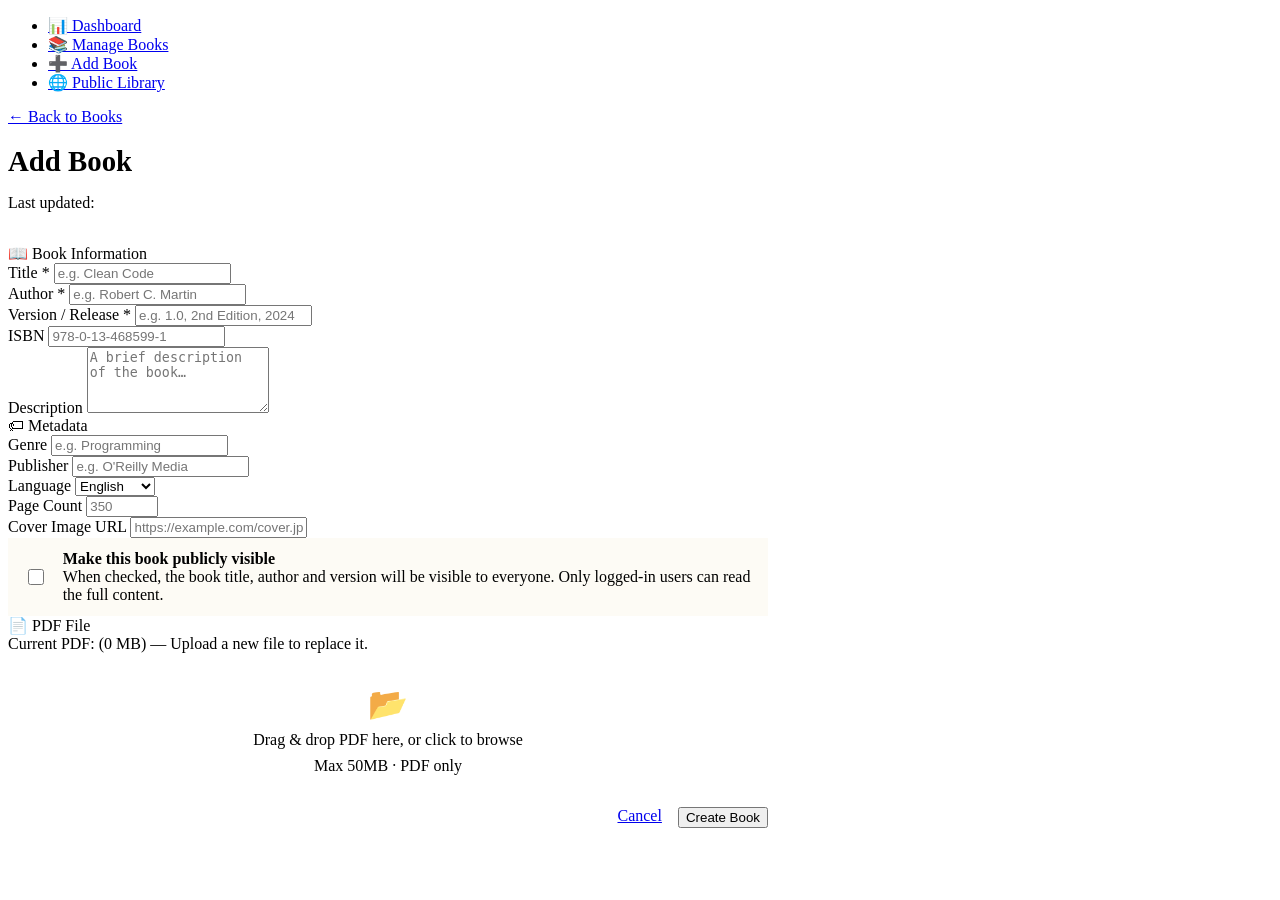
<file: src/main/resources/templates/admin/book-form.html>
<!DOCTYPE html>
<html xmlns:th="http://www.thymeleaf.org" lang="en">
<head>
  <th:block th:replace="~{fragments/layout :: headMeta(${book != null ? 'Edit Book' : 'Add Book'})}"/>
  <style>
    .file-drop-zone {
      border: 2px dashed var(--border-medium);
      border-radius: var(--radius-md);
      padding: 2rem;
      text-align: center;
      cursor: pointer;
      transition: all var(--transition);
      color: var(--text-muted);
      display: flex;
      flex-direction: column;
      align-items: center;
      gap: 0.5rem;
    }
    .file-drop-zone:hover { border-color: var(--gold-400); background: var(--gold-glow); }
    .file-drop-zone .drop-icon { font-size: 2rem; }
  </style>
</head>
<body>
<div id="toast-container"></div>
<th:block th:replace="~{fragments/layout :: navbar}"/>

<div class="admin-layout">
  <aside class="sidebar">
    <ul class="sidebar-nav">
      <li><a href="/admin" class="sidebar-link">📊 Dashboard</a></li>
      <li><a href="/admin/books" class="sidebar-link">📚 Manage Books</a></li>
      <li><a href="/admin/books/new" class="sidebar-link active">➕ Add Book</a></li>
      <li><a href="/books" class="sidebar-link">🌐 Public Library</a></li>
    </ul>
  </aside>

  <div class="main-content">
    <div style="max-width:760px">
      <!-- Header -->
      <div style="margin-bottom:2rem">
        <a href="/admin/books" class="btn btn-ghost btn-sm" style="margin-bottom:1rem">← Back to Books</a>
        <h1 style="font-size:1.8rem;margin-bottom:0.25rem"
            th:text="${book != null ? 'Edit Book' : 'Add New Book'}">Add Book</h1>
        <p class="text-muted" th:if="${book != null}">
          Last updated: <span th:text="${book.updatedAt}" class="text-mono text-sm"></span>
        </p>
      </div>

      <!-- Error Banner -->
      <div id="bookFormError" class="alert alert-error hidden" style="margin-bottom:1rem"></div>

      <form th:onsubmit="${book != null ? '|submitBookForm(event,' + book.id + ')|' : 'submitBookForm(event)'}">

        <!-- Section: Core Info -->
        <div class="card mb-3">
          <div class="card-header">📖 Book Information</div>
          <div class="card-body">
            <div class="grid-2">
              <div class="form-group">
                <label class="form-label">Title *</label>
                <input name="title" type="text" class="form-control"
                       placeholder="e.g. Clean Code"
                       th:value="${book?.title}" required maxlength="500"/>
              </div>
              <div class="form-group">
                <label class="form-label">Author *</label>
                <input name="author" type="text" class="form-control"
                       placeholder="e.g. Robert C. Martin"
                       th:value="${book?.author}" required maxlength="300"/>
              </div>
            </div>

            <div class="grid-2">
              <div class="form-group">
                <label class="form-label">Version / Release *</label>
                <input name="versionRelease" type="text" class="form-control"
                       placeholder="e.g. 1.0, 2nd Edition, 2024"
                       th:value="${book?.versionRelease}" required maxlength="50"/>
              </div>
              <div class="form-group">
                <label class="form-label">ISBN</label>
                <input name="isbn" type="text" class="form-control"
                       placeholder="978-0-13-468599-1"
                       th:value="${book?.isbn}" maxlength="20"/>
              </div>
            </div>

            <div class="form-group">
              <label class="form-label">Description</label>
              <textarea name="description" class="form-control" rows="4"
                        placeholder="A brief description of the book…"
                        maxlength="5000" th:text="${book?.description}"></textarea>
            </div>
          </div>
        </div>

        <!-- Section: Metadata -->
        <div class="card mb-3">
          <div class="card-header">🏷 Metadata</div>
          <div class="card-body">
            <div class="grid-2">
              <div class="form-group">
                <label class="form-label">Genre</label>
                <input name="genre" type="text" class="form-control" list="genreList"
                       placeholder="e.g. Programming"
                       th:value="${book?.genre}"/>
                <datalist id="genreList">
                  <option value="Programming"/>
                  <option value="Technology"/>
                  <option value="Science Fiction"/>
                  <option value="Fantasy"/>
                  <option value="Business"/>
                  <option value="Self-Help"/>
                  <option value="History"/>
                  <option value="Biography"/>
                  <option value="Science"/>
                  <option value="Mathematics"/>
                </datalist>
              </div>
              <div class="form-group">
                <label class="form-label">Publisher</label>
                <input name="publisher" type="text" class="form-control"
                       placeholder="e.g. O'Reilly Media"
                       th:value="${book?.publisher}" maxlength="300"/>
              </div>
            </div>

            <div class="grid-2">
              <div class="form-group">
                <label class="form-label">Language</label>
                <select name="language" class="form-control">
                  <option value="English" th:selected="${book == null or book.language == 'English'}">English</option>
                  <option value="Hindi" th:selected="${book?.language == 'Hindi'}">Hindi</option>
                  <option value="French" th:selected="${book?.language == 'French'}">French</option>
                  <option value="German" th:selected="${book?.language == 'German'}">German</option>
                  <option value="Spanish" th:selected="${book?.language == 'Spanish'}">Spanish</option>
                  <option value="Chinese" th:selected="${book?.language == 'Chinese'}">Chinese</option>
                  <option value="Japanese" th:selected="${book?.language == 'Japanese'}">Japanese</option>
                </select>
              </div>
              <div class="form-group">
                <label class="form-label">Page Count</label>
                <input name="pageCount" type="number" class="form-control"
                       placeholder="350" min="1" max="99999"
                       th:value="${book?.pageCount}"/>
              </div>
            </div>

            <div class="form-group">
              <label class="form-label">Cover Image URL</label>
              <input name="coverImageUrl" type="url" class="form-control"
                     placeholder="https://example.com/cover.jpg"
                     th:value="${book?.coverImageUrl}"/>
            </div>

            <!-- Visibility Toggle -->
            <div style="display:flex;align-items:center;gap:1rem;padding:0.75rem 1rem;background:rgba(212,168,67,0.05);border-radius:var(--radius-sm);border:1px solid var(--border-subtle)">
              <input type="checkbox" id="isPublic" name="isPublic"
                     th:checked="${book == null or book.isPublic}"
                     style="width:18px;height:18px;accent-color:var(--gold-400)"/>
              <div>
                <label for="isPublic" style="font-weight:600;cursor:pointer">Make this book publicly visible</label>
                <div class="text-muted text-sm">When checked, the book title, author and version will be visible to everyone. Only logged-in users can read the full content.</div>
              </div>
            </div>
          </div>
        </div>

        <!-- Section: PDF Upload -->
        <div class="card mb-3">
          <div class="card-header">📄 PDF File</div>
          <div class="card-body">
            <th:block th:if="${book != null and book.hasPdf}">
              <div class="alert alert-success mb-2">
                Current PDF: <strong th:text="${book.pdfFileName}"></strong>
                (<span th:text="${#numbers.formatDecimal(book.pdfFileSize / 1048576.0, 1, 2)}">0</span> MB)
                — Upload a new file to replace it.
              </div>
            </th:block>

            <label id="pdfLabel" class="file-drop-zone" for="pdfFile">
              <span class="drop-icon">📂</span>
              <span>Drag & drop PDF here, or click to browse</span>
              <span class="text-xs">Max 50MB · PDF only</span>
            </label>
            <input type="file" id="pdfFile" name="pdfFile" accept="application/pdf"
                   style="display:none"/>
          </div>
        </div>

        <!-- Submit -->
        <div style="display:flex;gap:1rem;justify-content:flex-end">
          <a href="/admin/books" class="btn btn-ghost">Cancel</a>
          <button type="submit" class="btn btn-primary btn-lg"
                  th:text="${book != null ? 'Update Book' : 'Create Book'}">
            Create Book
          </button>
        </div>

      </form>
    </div>
  </div>
</div>

<th:block th:replace="~{fragments/layout :: scripts}"/>
</body>
</html>
</file>
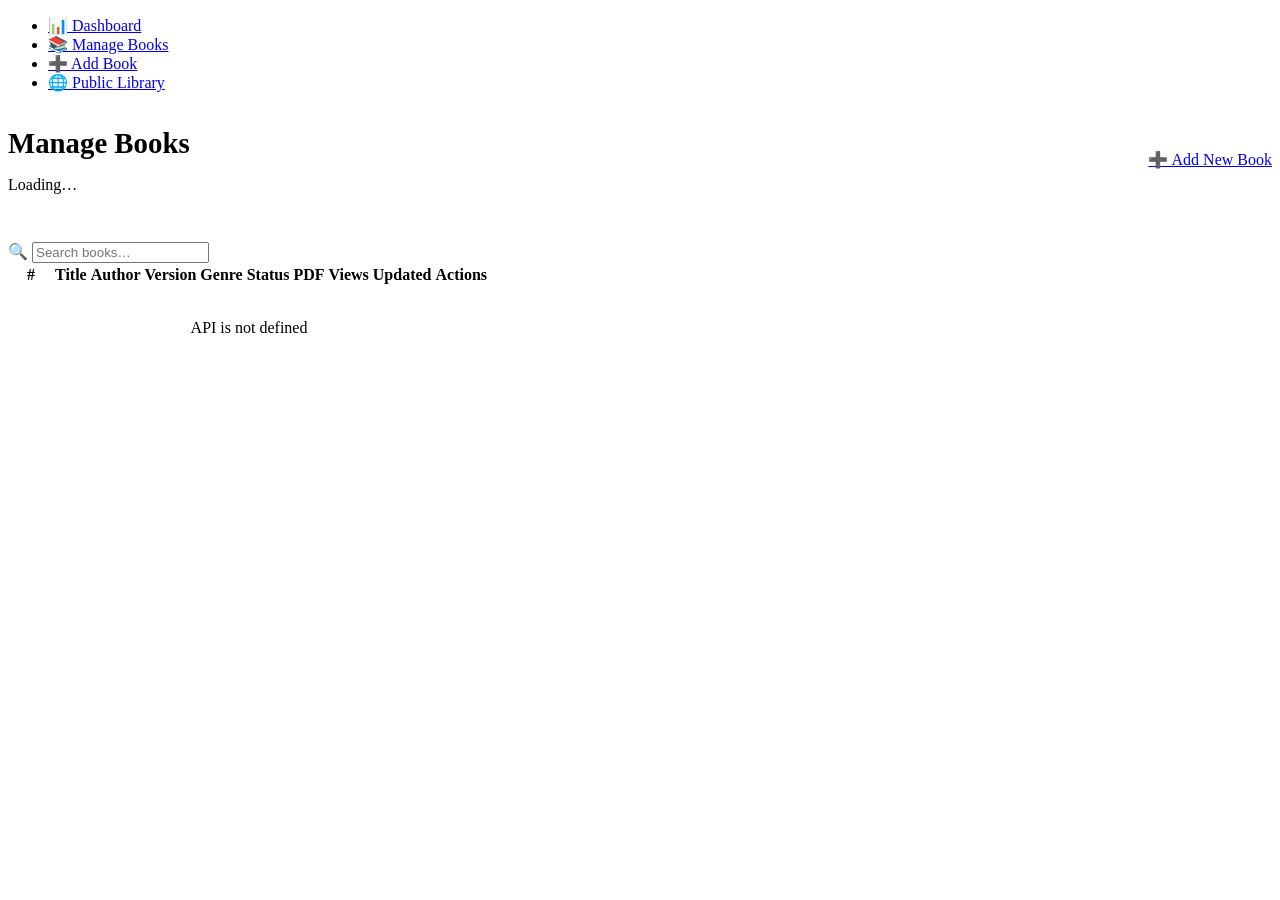
<file: src/main/resources/templates/admin/books.html>
<!DOCTYPE html>
<html xmlns:th="http://www.thymeleaf.org" lang="en">
<head>
  <th:block th:replace="~{fragments/layout :: headMeta('Manage Books')}"/>
</head>
<body>
<div id="toast-container"></div>
<th:block th:replace="~{fragments/layout :: navbar}"/>

<div class="admin-layout">
  <aside class="sidebar">
    <ul class="sidebar-nav">
      <li><a href="/admin" class="sidebar-link">📊 Dashboard</a></li>
      <li><a href="/admin/books" class="sidebar-link active">📚 Manage Books</a></li>
      <li><a href="/admin/books/new" class="sidebar-link">➕ Add Book</a></li>
      <li><a href="/books" class="sidebar-link">🌐 Public Library</a></li>
    </ul>
  </aside>

  <div class="main-content">
    <!-- Header -->
    <div style="display:flex;justify-content:space-between;align-items:center;margin-bottom:2rem;flex-wrap:wrap;gap:1rem">
      <div>
        <h1 style="font-size:1.8rem;margin-bottom:0.25rem">Manage Books</h1>
        <p class="text-muted" id="bookCount">Loading…</p>
      </div>
      <a href="/admin/books/new" class="btn btn-primary">➕ Add New Book</a>
    </div>

    <!-- Search -->
    <div class="search-wrapper mb-3" style="max-width:400px">
      <span class="search-icon">🔍</span>
      <input id="adminSearch" type="text" class="form-control search-input"
             placeholder="Search books…" oninput="debounceAdminSearch(this.value)"/>
    </div>

    <!-- Table -->
    <div class="card">
      <div class="table-wrapper">
        <table class="table">
          <thead>
            <tr>
              <th style="width:40px">#</th>
              <th>Title</th>
              <th>Author</th>
              <th>Version</th>
              <th>Genre</th>
              <th>Status</th>
              <th>PDF</th>
              <th>Views</th>
              <th>Updated</th>
              <th>Actions</th>
            </tr>
          </thead>
          <tbody id="adminBooksBody">
            <tr><td colspan="10">
              <div class="loading-screen"><div class="spinner"></div><span>Loading books…</span></div>
            </td></tr>
          </tbody>
        </table>
      </div>
    </div>

    <!-- Pagination -->
    <div id="adminPagination" class="pagination"></div>
  </div>
</div>

<th:block th:replace="~{fragments/layout :: deleteModal}"/>
<th:block th:replace="~{fragments/layout :: scripts}"/>
<script>
let currentPage = 0;
let currentQuery = '';

function escHtml(str) {
  return String(str ?? '').replace(/&/g,'&amp;').replace(/</g,'&lt;').replace(/>/g,'&gt;').replace(/"/g,'&quot;');
}

async function loadBooks(page = 0, query = '') {
  currentPage = page;
  currentQuery = query;
  const tbody = document.getElementById('adminBooksBody');
  tbody.innerHTML = '<tr><td colspan="10"><div class="loading-screen"><div class="spinner"></div></div></td></tr>';
  try {
    const url = `/api/v1/books/admin/all?page=${page}&size=15${query ? '&query=' + encodeURIComponent(query) : ''}`;
    const res = await API.get(url);
    const data = res.data;

    document.getElementById('bookCount').textContent = `${data.totalElements} books total`;

    if (!data.content.length) {
      tbody.innerHTML = '<tr><td colspan="10" class="text-muted" style="text-align:center;padding:2rem">No books found.</td></tr>';
      document.getElementById('adminPagination').innerHTML = '';
      return;
    }

    tbody.innerHTML = data.content.map((b, i) => `
      <tr>
        <td class="text-muted text-xs">${(page * 15) + i + 1}</td>
        <td>
          <div style="font-weight:600;max-width:220px;overflow:hidden;text-overflow:ellipsis;white-space:nowrap"
               title="${escHtml(b.title)}">${escHtml(b.title)}</div>
        </td>
        <td class="italic text-secondary" style="max-width:150px;overflow:hidden;text-overflow:ellipsis;white-space:nowrap">${escHtml(b.author)}</td>
        <td><span class="book-version">v${escHtml(b.versionRelease)}</span></td>
        <td class="text-sm text-muted">${escHtml(b.genre || '—')}</td>
        <td><span class="badge ${b.isPublic ? 'badge-green' : 'badge-red'}">${b.isPublic ? 'Public' : 'Private'}</span></td>
        <td>${b.hasPdf ? '<span class="badge badge-gold">✓ PDF</span>' : '<span class="text-muted text-xs">—</span>'}</td>
        <td class="text-mono text-xs">${b.viewCount ?? 0}</td>
        <td class="text-mono text-xs text-muted">${(b.updatedAt || '').substring(0,10)}</td>
        <td>
          <div style="display:flex;gap:0.35rem;flex-wrap:nowrap">
            <a href="/books/${b.id}" class="btn btn-ghost btn-sm" title="View">👁</a>
            <a href="/admin/books/${b.id}/edit" class="btn btn-outline btn-sm" title="Edit">✏️</a>
            <button class="btn btn-danger btn-sm" onclick="confirmDelete(${b.id},'${escHtml(b.title)}')" title="Delete">🗑</button>
          </div>
        </td>
      </tr>
    `).join('');

    // Render pagination
    const pag = document.getElementById('adminPagination');
    if (data.totalPages <= 1) { pag.innerHTML = ''; return; }
    let pagHtml = '';
    if (!data.first) pagHtml += `<button class="page-btn" onclick="loadBooks(${page-1},'${escHtml(query)}')">←</button>`;
    for (let i = Math.max(0, page-2); i <= Math.min(data.totalPages-1, page+2); i++) {
      pagHtml += `<button class="page-btn ${i===page?'active':''}" onclick="loadBooks(${i},'${escHtml(query)}')">${i+1}</button>`;
    }
    if (!data.last) pagHtml += `<button class="page-btn" onclick="loadBooks(${page+1},'${escHtml(query)}')">→</button>`;
    pag.innerHTML = pagHtml;

  } catch (e) {
    tbody.innerHTML = `<tr><td colspan="10" class="text-muted" style="text-align:center;padding:2rem">${escHtml(e.message)}</td></tr>`;
  }
}

let debounceTimer;
function debounceAdminSearch(q) {
  clearTimeout(debounceTimer);
  debounceTimer = setTimeout(() => loadBooks(0, q.trim()), 400);
}

loadBooks();
</script>
</body>
</html>
</file>
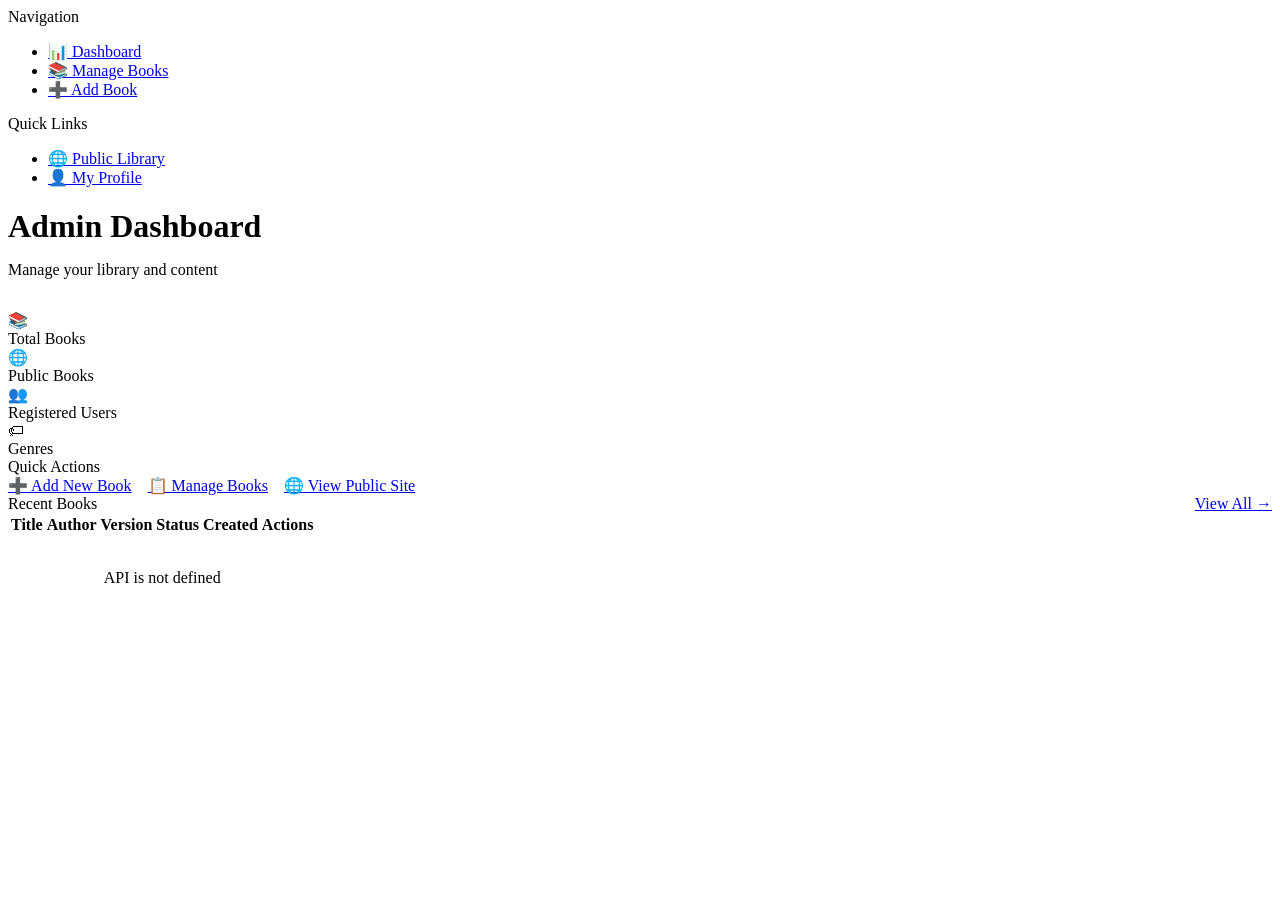
<file: src/main/resources/templates/admin/dashboard.html>
<!DOCTYPE html>
<html xmlns:th="http://www.thymeleaf.org" lang="en">
<head>
  <th:block th:replace="~{fragments/layout :: headMeta('Admin Dashboard')}"/>
</head>
<body>
<div id="toast-container"></div>
<th:block th:replace="~{fragments/layout :: navbar}"/>

<div class="admin-layout">
  <aside class="sidebar">
    <div class="sidebar-section-label">Navigation</div>
    <ul class="sidebar-nav">
      <li><a href="/admin" class="sidebar-link active">📊 Dashboard</a></li>
      <li><a href="/admin/books" class="sidebar-link">📚 Manage Books</a></li>
      <li><a href="/admin/books/new" class="sidebar-link">➕ Add Book</a></li>
    </ul>
    <div class="sidebar-section-label">Quick Links</div>
    <ul class="sidebar-nav">
      <li><a href="/books" class="sidebar-link">🌐 Public Library</a></li>
      <li><a href="/dashboard" class="sidebar-link">👤 My Profile</a></li>
    </ul>
  </aside>

  <div class="main-content">
    <div style="margin-bottom:2rem">
      <h1 style="font-size:2rem;margin-bottom:0.25rem">Admin Dashboard</h1>
      <p class="text-muted">Manage your library and content</p>
    </div>

    <div class="grid-4 mb-4">
      <div class="stat-card">
        <div class="stat-icon">📚</div>
        <div><div class="stat-value" id="statTotalBooks"><span class="spinner"></span></div>
        <div class="stat-label">Total Books</div></div>
      </div>
      <div class="stat-card">
        <div class="stat-icon">🌐</div>
        <div><div class="stat-value" id="statPublicBooks"><span class="spinner"></span></div>
        <div class="stat-label">Public Books</div></div>
      </div>
      <div class="stat-card">
        <div class="stat-icon">👥</div>
        <div><div class="stat-value" id="statUsers"><span class="spinner"></span></div>
        <div class="stat-label">Registered Users</div></div>
      </div>
      <div class="stat-card">
        <div class="stat-icon">🏷</div>
        <div><div class="stat-value" id="statGenres"><span class="spinner"></span></div>
        <div class="stat-label">Genres</div></div>
      </div>
    </div>

    <div class="card mb-4">
      <div class="card-header">Quick Actions</div>
      <div class="card-body" style="display:flex;gap:1rem;flex-wrap:wrap">
        <a href="/admin/books/new" class="btn btn-primary">➕ Add New Book</a>
        <a href="/admin/books" class="btn btn-outline">📋 Manage Books</a>
        <a href="/books" class="btn btn-ghost" target="_blank">🌐 View Public Site</a>
      </div>
    </div>

    <div class="card">
      <div class="card-header" style="display:flex;justify-content:space-between;align-items:center">
        <span>Recent Books</span>
        <a href="/admin/books" class="btn btn-ghost btn-sm">View All →</a>
      </div>
      <div class="table-wrapper">
        <table class="table">
          <thead><tr><th>Title</th><th>Author</th><th>Version</th><th>Status</th><th>Created</th><th>Actions</th></tr></thead>
          <tbody id="recentBooksBody">
            <tr><td colspan="6"><div class="loading-screen"><div class="spinner"></div><span>Loading…</span></div></td></tr>
          </tbody>
        </table>
      </div>
    </div>
    <p class="text-muted text-xs mt-2" id="lastRefreshed" style="text-align:right"></p>
  </div>
</div>

<th:block th:replace="~{fragments/layout :: deleteModal}"/>
<th:block th:replace="~{fragments/layout :: scripts}"/>
<script>
function escHtml(s){return String(s??'').replace(/&/g,'&amp;').replace(/</g,'&lt;').replace(/>/g,'&gt;').replace(/"/g,'&quot;');}

async function loadDashboard() {
  try {
    const r = await API.get('/api/v1/admin/stats');
    const s = r.data;
    document.getElementById('statTotalBooks').textContent  = s.totalBooks  ?? '—';
    document.getElementById('statPublicBooks').textContent = s.publicBooks ?? '—';
    document.getElementById('statUsers').textContent       = s.totalUsers  ?? '—';
    document.getElementById('statGenres').textContent      = s.totalGenres ?? '—';
    document.getElementById('lastRefreshed').textContent   = 'Last refreshed: ' + new Date().toLocaleTimeString();
  } catch(e) { console.error('Stats error:', e); }

  try {
    const r = await API.get('/api/v1/books/admin/all?size=8');
    const books = r.data.content;
    const tbody = document.getElementById('recentBooksBody');
    if (!books.length) {
      tbody.innerHTML = '<tr><td colspan="6" class="text-muted" style="text-align:center;padding:2rem">No books yet. <a href="/admin/books/new">Add the first one!</a></td></tr>';
      return;
    }
    tbody.innerHTML = books.map(b => `
      <tr>
        <td><strong title="${escHtml(b.title)}" style="max-width:220px;display:block;overflow:hidden;text-overflow:ellipsis;white-space:nowrap">${escHtml(b.title)}</strong></td>
        <td class="italic text-secondary">${escHtml(b.author)}</td>
        <td><span class="book-version">v${escHtml(b.versionRelease)}</span></td>
        <td><span class="badge ${b.isPublic?'badge-green':'badge-red'}">${b.isPublic?'🌐 Public':'🔒 Private'}</span></td>
        <td class="text-mono text-xs text-muted">${(b.createdAt||'').substring(0,10)}</td>
        <td><div style="display:flex;gap:0.35rem">
          <a href="/books/${b.id}" class="btn btn-ghost btn-sm">👁</a>
          <a href="/admin/books/${b.id}/edit" class="btn btn-outline btn-sm">✏️</a>
          <button class="btn btn-danger btn-sm" onclick="confirmDelete(${b.id},'${escHtml(b.title)}')">🗑</button>
        </div></td>
      </tr>`).join('');
  } catch(e) {
    document.getElementById('recentBooksBody').innerHTML =
      `<tr><td colspan="6" class="text-muted" style="text-align:center;padding:2rem">${escHtml(e.message)}</td></tr>`;
  }
}
loadDashboard();
</script>
</body>
</html>
</file>
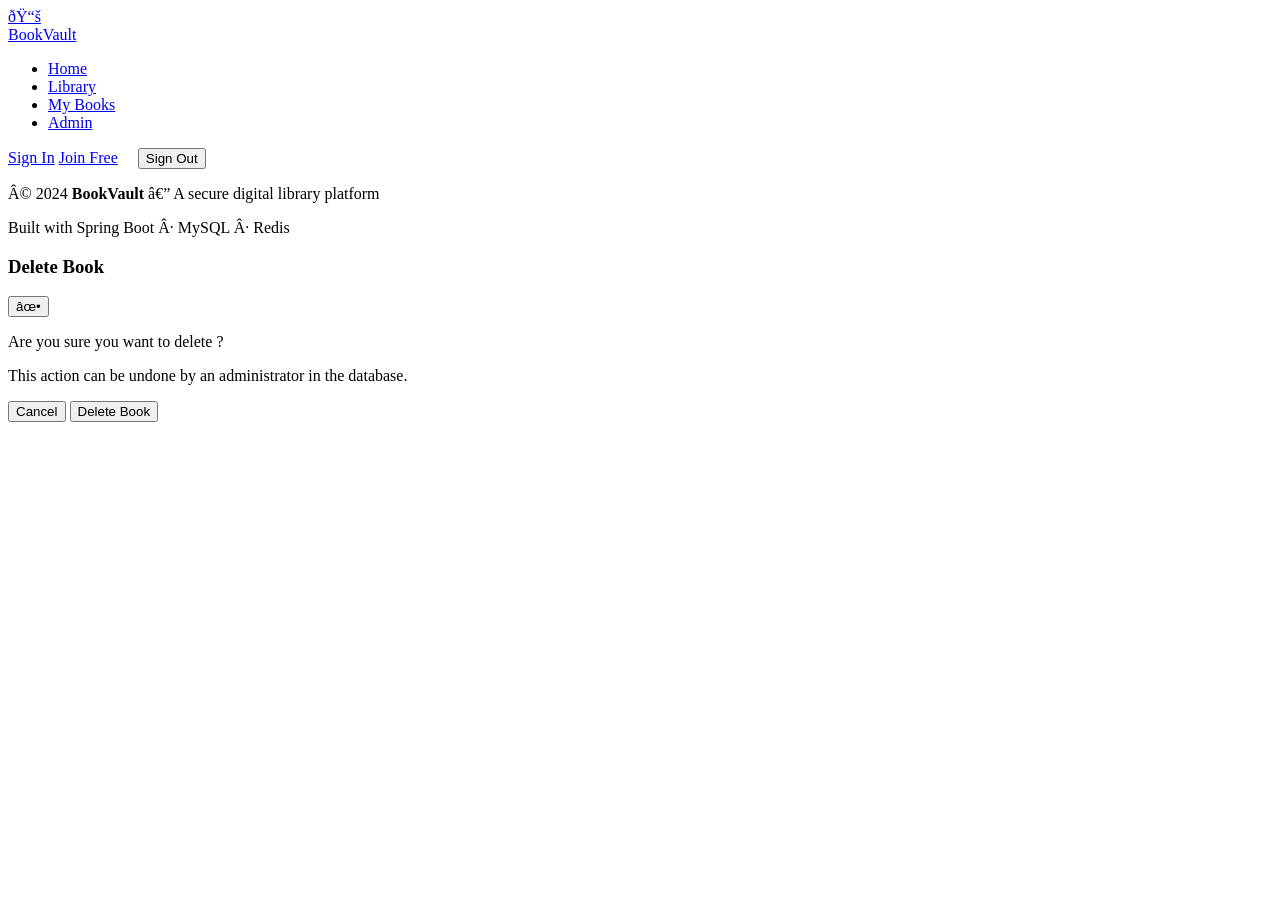
<file: src/main/resources/templates/fragments/layout.html>
<!DOCTYPE html>
<html xmlns:th="http://www.thymeleaf.org"
      xmlns:sec="http://www.thymeleaf.org/extras/spring-security">

<!-- ── NAVBAR FRAGMENT ─────────────────────────────────────── -->
<nav th:fragment="navbar" class="navbar">
  <a class="navbar-brand" href="/">
    <div class="brand-icon">📚</div>
    BookVault
  </a>

  <ul class="navbar-nav">
    <li><a class="nav-link" th:classappend="${#httpServletRequest.requestURI == '/' ? 'active' : ''}" href="/">Home</a></li>
    <li><a class="nav-link" th:classappend="${#httpServletRequest.requestURI.startsWith('/books') ? 'active' : ''}" href="/books">Library</a></li>
    <li sec:authorize="isAuthenticated()">
      <a class="nav-link" th:classappend="${#httpServletRequest.requestURI == '/dashboard' ? 'active' : ''}" href="/dashboard">My Books</a>
    </li>
    <li sec:authorize="hasRole('ADMIN')">
      <a class="nav-link" th:classappend="${#httpServletRequest.requestURI.startsWith('/admin') ? 'active' : ''}" href="/admin">Admin</a>
    </li>
  </ul>

  <div class="navbar-actions">
    <sec:authorize access="isAnonymous()">
      <a href="/login" class="btn btn-ghost btn-sm">Sign In</a>
      <a href="/register" class="btn btn-primary btn-sm">Join Free</a>
    </sec:authorize>
    <sec:authorize access="isAuthenticated()">
      <span class="text-secondary text-sm" style="padding:0 0.5rem">
        <span sec:authentication="name"></span>
      </span>
      <button class="btn btn-ghost btn-sm" onclick="logout()">Sign Out</button>
    </sec:authorize>
  </div>
</nav>

<!-- ── HEAD META FRAGMENT ────────────────────────────────────── -->
<th:block th:fragment="headMeta(pageTitle)">
  <meta charset="UTF-8"/>
  <meta name="viewport" content="width=device-width, initial-scale=1.0"/>
  <title th:text="${pageTitle} + ' — BookVault'">BookVault</title>
  <link rel="stylesheet" th:href="@{/css/main.css}"/>
  <link rel="icon" href="data:image/svg+xml,<svg xmlns='http://www.w3.org/2000/svg' viewBox='0 0 100 100'><text y='.9em' font-size='90'>📚</text></svg>"/>
</th:block>

<!-- ── FOOTER FRAGMENT ─────────────────────────────────────── -->
<footer th:fragment="footer" class="footer">
  <p>© 2024 <strong class="text-gold">BookVault</strong> — A secure digital library platform</p>
  <p class="mt-1 text-xs">Built with Spring Boot · MySQL · Redis</p>
</footer>

<!-- ── SCRIPTS FRAGMENT ────────────────────────────────────── -->
<th:block th:fragment="scripts">
  <script th:src="@{/js/main.js}"></script>
</th:block>

<!-- ── DELETE MODAL FRAGMENT ───────────────────────────────── -->
<div th:fragment="deleteModal" id="deleteModal" class="modal-backdrop hidden">
  <div class="modal">
    <div class="modal-header">
      <h3 class="modal-title">Delete Book</h3>
      <button class="modal-close" onclick="closeModal('deleteModal')">✕</button>
    </div>
    <div class="modal-body">
      <p>Are you sure you want to delete <strong id="deleteBookTitle" class="text-gold"></strong>?</p>
      <p class="text-muted text-sm mt-1">This action can be undone by an administrator in the database.</p>
    </div>
    <div class="modal-footer">
      <button class="btn btn-ghost" onclick="closeModal('deleteModal')">Cancel</button>
      <button id="confirmDeleteBtn" class="btn btn-danger">Delete Book</button>
    </div>
  </div>
</div>

</html>
</file>
